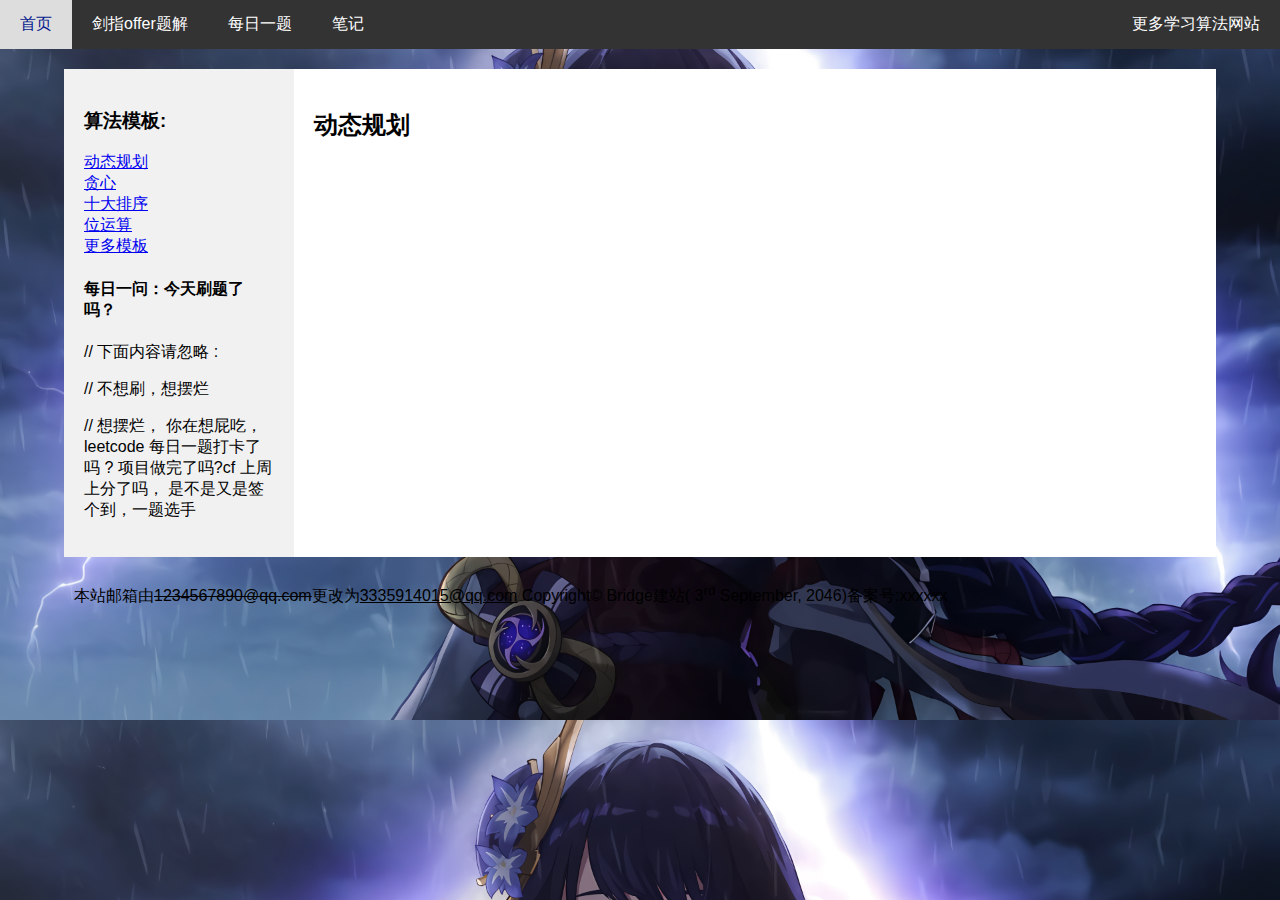
<file: htmlhw/index.html>
<!DOCTYPE html>
<html>

<head>
  <title>Alg</title>
  <meta charset="UTF-8">
  <meta name="viewport" content="width=device-width, initial-scale=1">
  <link href="./css/home.css" rel="stylesheet">
</head>

<body>

  <nav class="nav" style="text-align: center;">
      <a href="./index.html">首页</a>
      <a href="./html/Offer.html">剑指offer题解</a>
      <a href="./html/TopicView.html"> 每日一题</a>
      <a href="./html/TakingNotes.html">笔记</a>
     
      <a href="./html/MoreView.html" class="right">更多学习算法网站</a>
  </nav>

  <div class="row" style="margin-top: 20px;">
    <div class="side">
      <h3>算法模板:</h3>
      <a href="./index.html">动态规划</a><br>
      <a href="./html/Alghtml/HomeGreedView.html">贪心</a><br>
      <a href="#">十大排序</a><br>
      <a href="#">位运算</a><br>
      <a href="./html/al.html" target="_blank">更多模板</a><br>

      <h4>每日一问：今天刷题了吗？</h4>
      <p>// 下面内容请忽略 :</p>
      <p> // 不想刷，想摆烂 </p>
      <p> // 想摆烂， 你在想屁吃， leetcode 每日一题打卡了吗 ? 项目做完了吗?cf 上周上分了吗， 是不是又是签个到，一题选手 </p>
    </div>
    <div class="main">
      <h2>动态规划</h2>
    </div>

    <div class="footer">
      <p>本站邮箱由<del>1234567890@qq.com</del>更改为<u>3335914015@qq.com</u>
        Copyright&copy; Bridge建站( 3<sup>rd</sup> September, 2046)备案号:xxxxxx
      </p>
    </div>

</body>
<style>
  
</style>

</html>
</file>
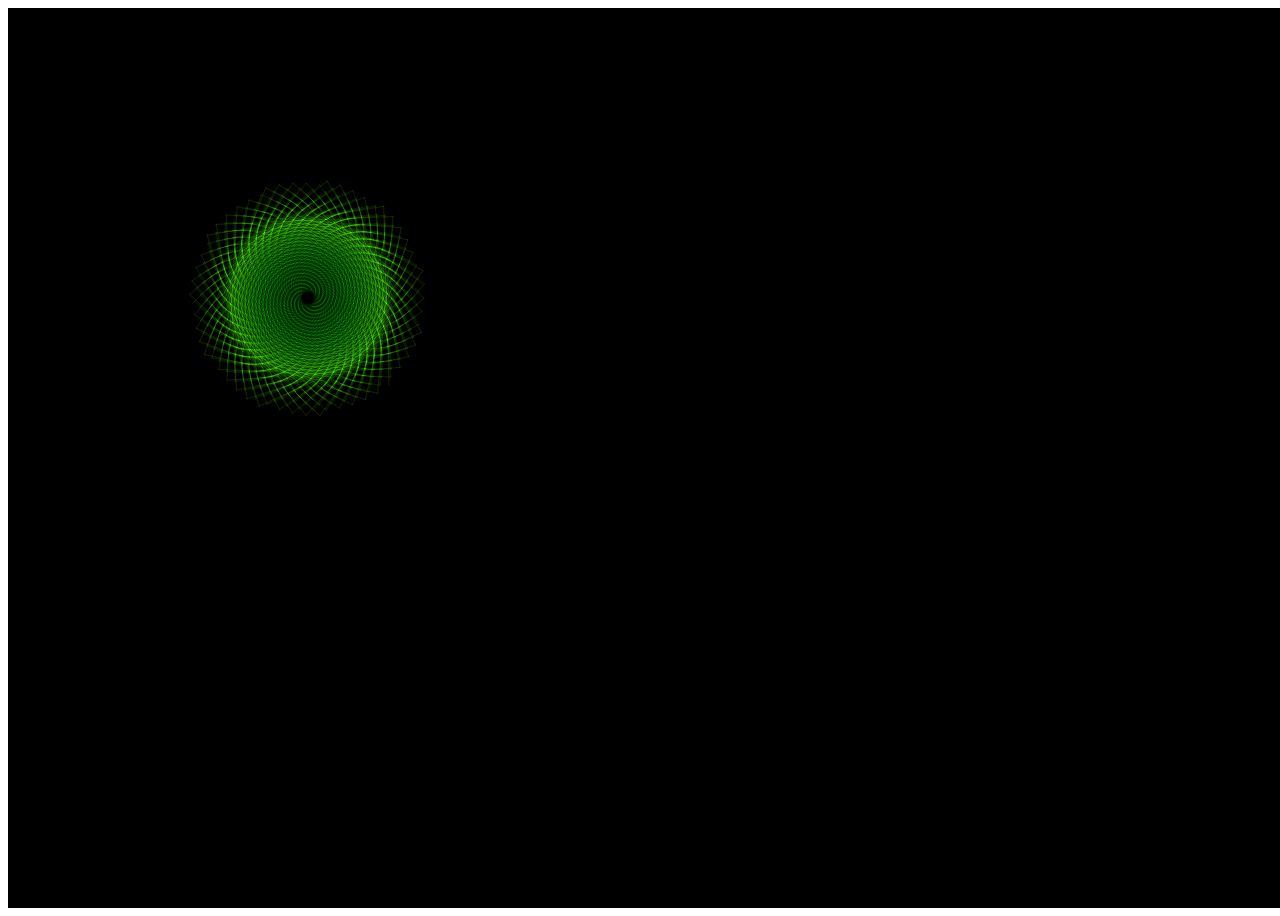
<file: 一般.html>
<!DOCTYPE html PUBLIC "-//W3C//DTD XHTML 1.0 Transitional//EN" "http://www.w3.org/TR/xhtml1/DTD/xhtml1-transitional.dtd"> 

<html xmlns="http://www.w3.org/1999/xhtml"> 

<head>

 <title>JS1k: Breathing Galaxies (1013 bytes)</title>

 <script type="text/javascript">

window.onload = function () {

	C = Math.cos; // cache Math objects

	S = Math.sin;

	U = 0;

	w = window;

	j = document;

	d = j.getElementById("c");

	c = d.getContext("2d");

	W = d.width = w.innerWidth;

	H = d.height = w.innerHeight;

	c.fillRect(0, 0, W, H); // resize <canvas> and draw black rect (default)

	c.globalCompositeOperation = "lighter"; // switch to additive color application

	c.lineWidth = 0.2;

	c.lineCap = "round";

	var bool = 0, 

		t = 0; // theta

	d.onmousemove = function (e) {

		if(window.T) {

			if(D==9) { D=Math.random()*15; f(1); }

			clearTimeout(T);

		}

		X = e.pageX; // grab mouse pixel coords

		Y = e.pageY;

		a=0; // previous coord.x

		b=0; // previous coord.y 

		A = X, // original coord.x

		B = Y; // original coord.y

		R=(e.pageX/W * 999>>0)/999;

		r=(e.pageY/H * 999>>0)/999;

		U=e.pageX/H * 360 >>0;

		D=9;

		g = 360 * Math.PI / 180;

		T = setInterval(f = function (e) { // start looping spectrum

			c.save();

			c.globalCompositeOperation = "source-over"; // switch to additive color application

			if(e!=1) {

				c.fillStyle = "rgba(0,0,0,0.02)";

				c.fillRect(0, 0, W, H); // resize <canvas> and draw black rect (default)

			}

			c.restore();

			i = 25; while(i --) {

				c.beginPath();

				if(D > 450 || bool) { // decrease diameter

					if(!bool) { // has hit maximum

						bool = 1;

					}

					if(D < 0.1) { // has hit minimum

						bool = 0;

					}

					t -= g; // decrease theta

					D -= 0.1; // decrease size

				}

				if(!bool) {

					t += g; // increase theta

					D += 0.1; // increase size

				}

				q = (R / r - 1) * t; // create hypotrochoid from current mouse position, and setup variables (see: http://en.wikipedia.org/wiki/Hypotrochoid)

				x = (R - r) * C(t) + D * C(q) + (A + (X - A) * (i / 25)) + (r - R); // center on xy coords

				y = (R - r) * S(t) - D * S(q) + (B + (Y - B) * (i / 25));

				if (a) { // draw once two points are set

					c.moveTo(a, b);

					c.lineTo(x, y)

				}

				c.strokeStyle = "hsla(" + (U % 360) + ",100%,50%,0.75)"; // draw rainbow hypotrochoid

				c.stroke();

				a = x; // set previous coord.x

				b = y; // set previous coord.y

			}

			U -= 0.5; // increment hue

			A = X; // set original coord.x

			B = Y; // set original coord.y

		}, 16);

	}

	j.onkeydown = function(e) { a=b=0; R += 0.05 }

	d.onmousemove({pageX:300, pageY:290})

}



</script>

</head>

<body>

<canvas id="c"></canvas>

</body>

</html>
</file>
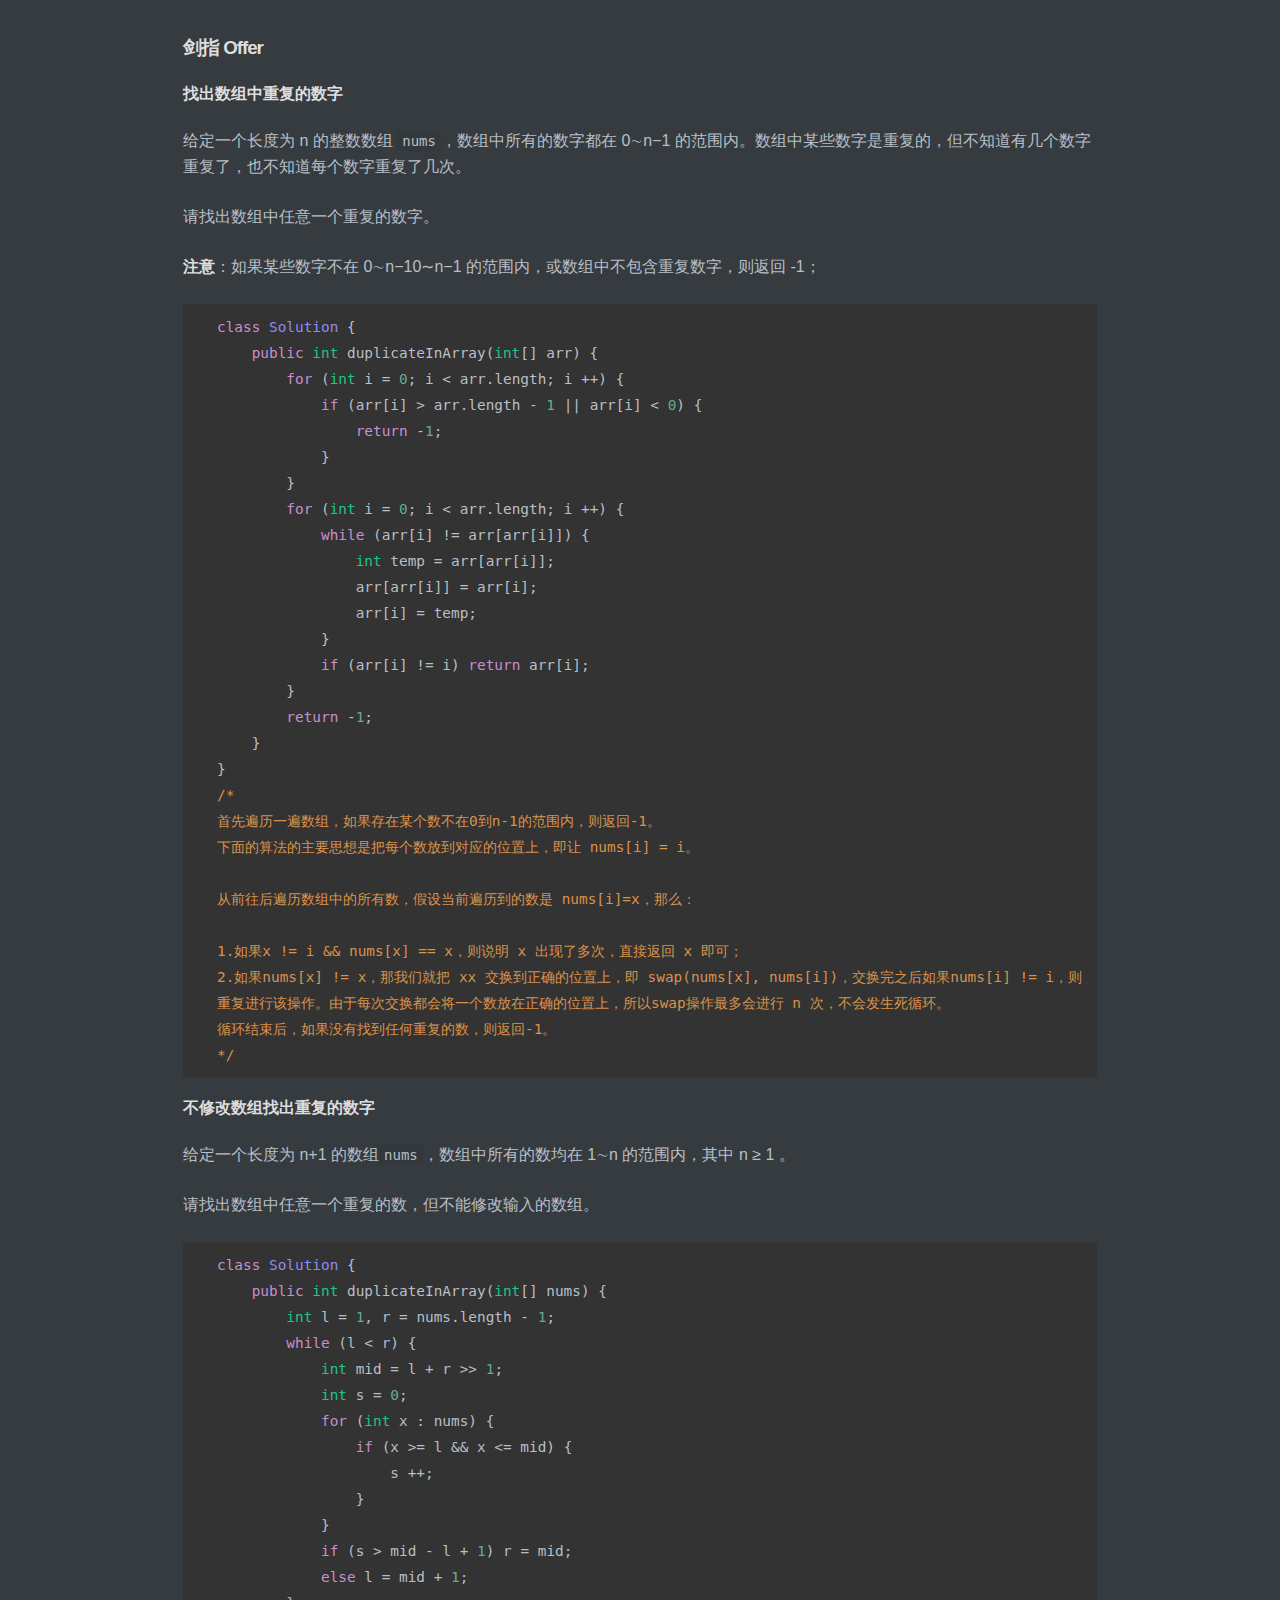
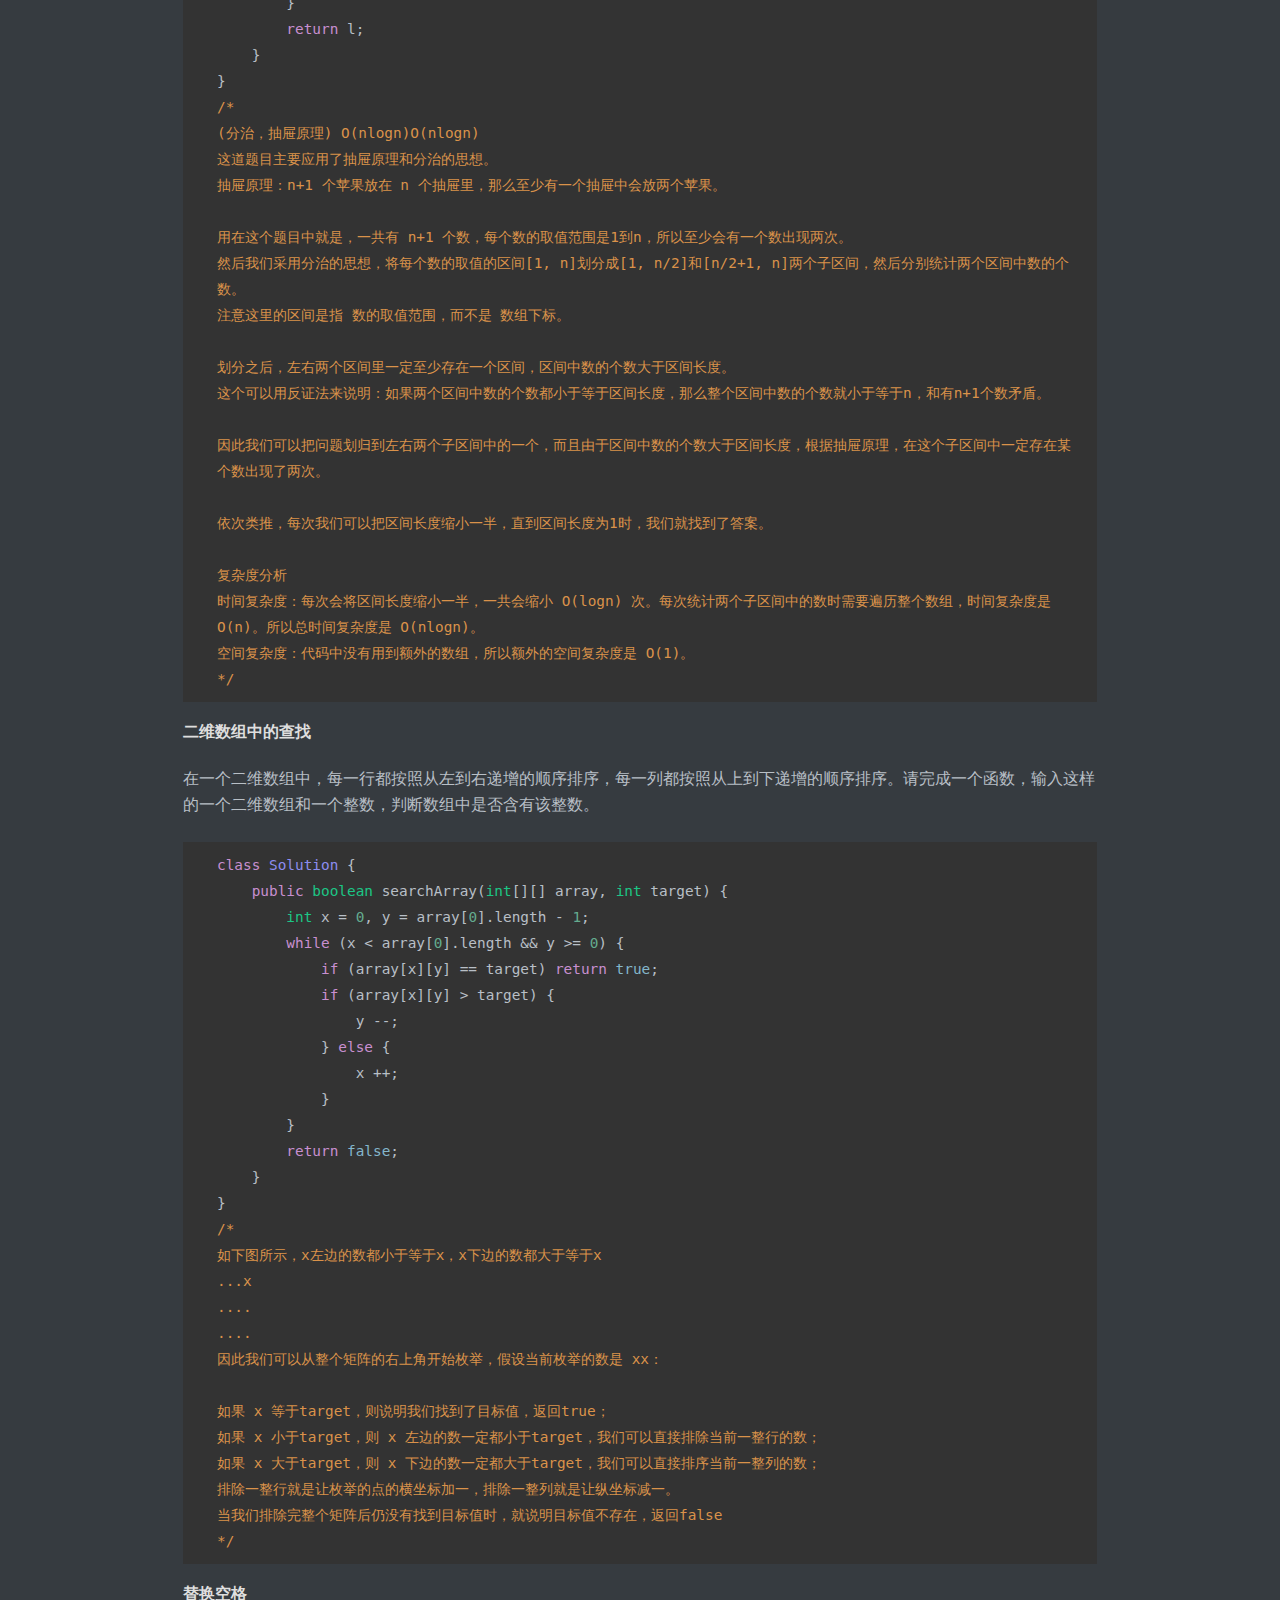
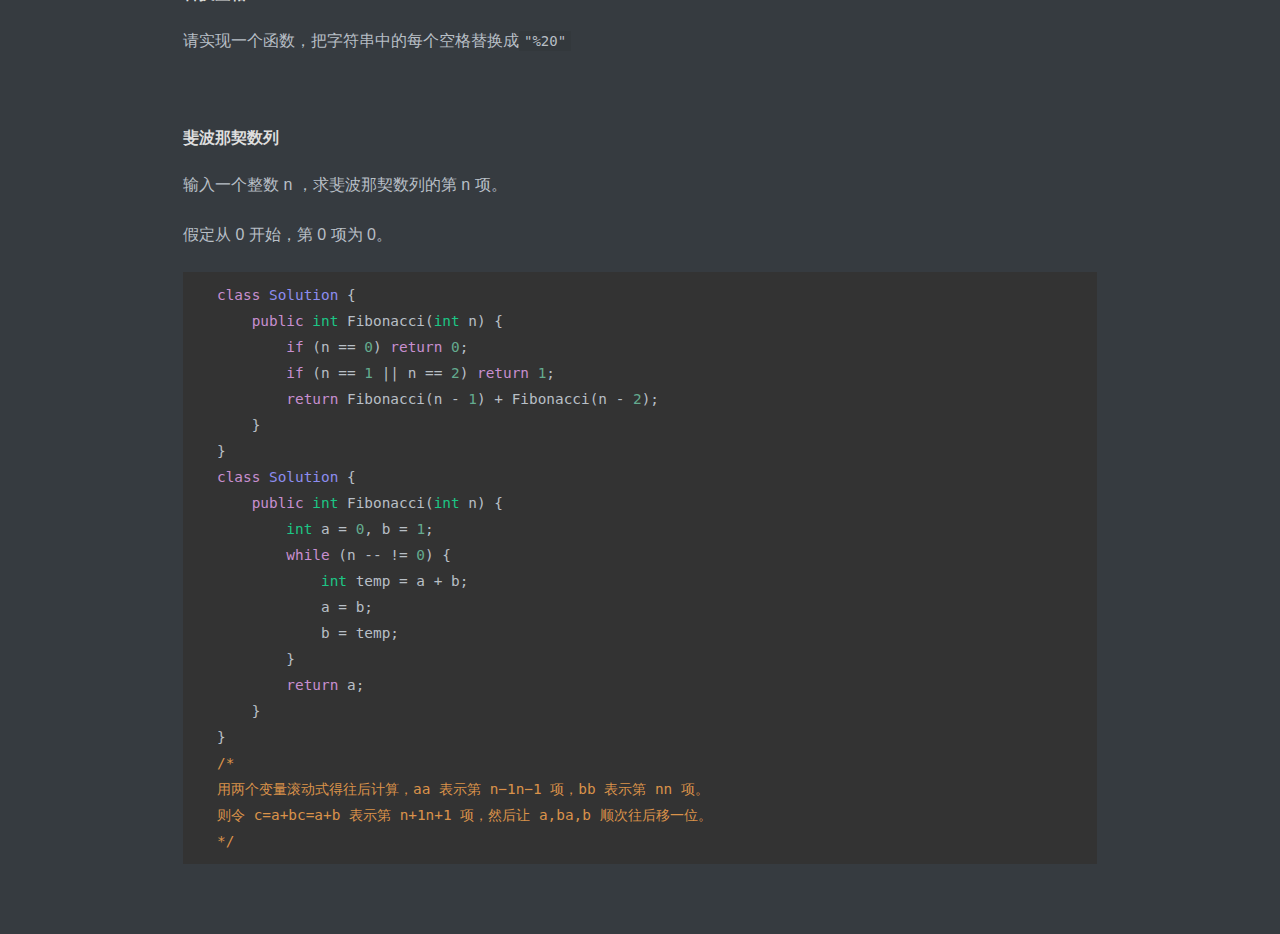
<file: htmlhw/html/hhOffer.html>
<!doctype html>
<html>
<head>
<meta charset='UTF-8'><meta name='viewport' content='width=device-width initial-scale=1'>

<style type='text/css'>html {overflow-x: initial !important;}:root { --bg-color:#ffffff; --text-color:#333333; --select-text-bg-color:#B5D6FC; --select-text-font-color:auto; --monospace:"Lucida Console",Consolas,"Courier",monospace; --title-bar-height:20px; }
.mac-os-11 { --title-bar-height:28px; }
html { font-size: 14px; background-color: var(--bg-color); color: var(--text-color); font-family: "Helvetica Neue", Helvetica, Arial, sans-serif; -webkit-font-smoothing: antialiased; }
body { margin: 0px; padding: 0px; height: auto; inset: 0px; font-size: 1rem; line-height: 1.42857; overflow-x: hidden; background: inherit; tab-size: 4; }
iframe { margin: auto; }
a.url { word-break: break-all; }
a:active, a:hover { outline: 0px; }
.in-text-selection, ::selection { text-shadow: none; background: var(--select-text-bg-color); color: var(--select-text-font-color); }
#write { margin: 0px auto; height: auto; width: inherit; word-break: normal; overflow-wrap: break-word; position: relative; white-space: normal; overflow-x: visible; padding-top: 36px; }
#write.first-line-indent p { text-indent: 2em; }
#write.first-line-indent li p, #write.first-line-indent p * { text-indent: 0px; }
#write.first-line-indent li { margin-left: 2em; }
.for-image #write { padding-left: 8px; padding-right: 8px; }
body.typora-export { padding-left: 30px; padding-right: 30px; }
.typora-export .footnote-line, .typora-export li, .typora-export p { white-space: pre-wrap; }
.typora-export .task-list-item input { pointer-events: none; }
@media screen and (max-width: 500px) {
  body.typora-export { padding-left: 0px; padding-right: 0px; }
  #write { padding-left: 20px; padding-right: 20px; }
  .CodeMirror-sizer { margin-left: 0px !important; }
  .CodeMirror-gutters { display: none !important; }
}
#write li > figure:last-child { margin-bottom: 0.5rem; }
#write ol, #write ul { position: relative; }
img { max-width: 100%; vertical-align: middle; image-orientation: from-image; }
button, input, select, textarea { color: inherit; font: inherit; }
input[type="checkbox"], input[type="radio"] { line-height: normal; padding: 0px; }
*, ::after, ::before { box-sizing: border-box; }
#write h1, #write h2, #write h3, #write h4, #write h5, #write h6, #write p, #write pre { width: inherit; }
#write h1, #write h2, #write h3, #write h4, #write h5, #write h6, #write p { position: relative; }
p { line-height: inherit; }
h1, h2, h3, h4, h5, h6 { break-after: avoid-page; break-inside: avoid; orphans: 4; }
p { orphans: 4; }
h1 { font-size: 2rem; }
h2 { font-size: 1.8rem; }
h3 { font-size: 1.6rem; }
h4 { font-size: 1.4rem; }
h5 { font-size: 1.2rem; }
h6 { font-size: 1rem; }
.md-math-block, .md-rawblock, h1, h2, h3, h4, h5, h6, p { margin-top: 1rem; margin-bottom: 1rem; }
.hidden { display: none; }
.md-blockmeta { color: rgb(204, 204, 204); font-weight: 700; font-style: italic; }
a { cursor: pointer; }
sup.md-footnote { padding: 2px 4px; background-color: rgba(238, 238, 238, 0.7); color: rgb(85, 85, 85); border-radius: 4px; cursor: pointer; }
sup.md-footnote a, sup.md-footnote a:hover { color: inherit; text-transform: inherit; text-decoration: inherit; }
#write input[type="checkbox"] { cursor: pointer; width: inherit; height: inherit; }
figure { overflow-x: auto; margin: 1.2em 0px; max-width: calc(100% + 16px); padding: 0px; }
figure > table { margin: 0px; }
tr { break-inside: avoid; break-after: auto; }
thead { display: table-header-group; }
table { border-collapse: collapse; border-spacing: 0px; width: 100%; overflow: auto; break-inside: auto; text-align: left; }
table.md-table td { min-width: 32px; }
.CodeMirror-gutters { border-right: 0px; background-color: inherit; }
.CodeMirror-linenumber { user-select: none; }
.CodeMirror { text-align: left; }
.CodeMirror-placeholder { opacity: 0.3; }
.CodeMirror pre { padding: 0px 4px; }
.CodeMirror-lines { padding: 0px; }
div.hr:focus { cursor: none; }
#write pre { white-space: pre-wrap; }
#write.fences-no-line-wrapping pre { white-space: pre; }
#write pre.ty-contain-cm { white-space: normal; }
.CodeMirror-gutters { margin-right: 4px; }
.md-fences { font-size: 0.9rem; display: block; break-inside: avoid; text-align: left; overflow: visible; white-space: pre; background: inherit; position: relative !important; }
.md-fences-adv-panel { width: 100%; margin-top: 10px; text-align: center; padding-top: 0px; padding-bottom: 8px; overflow-x: auto; }
#write .md-fences.mock-cm { white-space: pre-wrap; }
.md-fences.md-fences-with-lineno { padding-left: 0px; }
#write.fences-no-line-wrapping .md-fences.mock-cm { white-space: pre; overflow-x: auto; }
.md-fences.mock-cm.md-fences-with-lineno { padding-left: 8px; }
.CodeMirror-line, twitterwidget { break-inside: avoid; }
.footnotes { opacity: 0.8; font-size: 0.9rem; margin-top: 1em; margin-bottom: 1em; }
.footnotes + .footnotes { margin-top: 0px; }
.md-reset { margin: 0px; padding: 0px; border: 0px; outline: 0px; vertical-align: top; background: 0px 0px; text-decoration: none; text-shadow: none; float: none; position: static; width: auto; height: auto; white-space: nowrap; cursor: inherit; -webkit-tap-highlight-color: transparent; line-height: normal; font-weight: 400; text-align: left; box-sizing: content-box; direction: ltr; }
li div { padding-top: 0px; }
blockquote { margin: 1rem 0px; }
li .mathjax-block, li p { margin: 0.5rem 0px; }
li blockquote { margin: 1rem 0px; }
li { margin: 0px; position: relative; }
blockquote > :last-child { margin-bottom: 0px; }
blockquote > :first-child, li > :first-child { margin-top: 0px; }
.footnotes-area { color: rgb(136, 136, 136); margin-top: 0.714rem; padding-bottom: 0.143rem; white-space: normal; }
#write .footnote-line { white-space: pre-wrap; }
@media print {
  body, html { border: 1px solid transparent; height: 99%; break-after: avoid; break-before: avoid; font-variant-ligatures: no-common-ligatures; }
  #write { margin-top: 0px; padding-top: 0px; border-color: transparent !important; }
  .typora-export * { -webkit-print-color-adjust: exact; }
  .typora-export #write { break-after: avoid; }
  .typora-export #write::after { height: 0px; }
  .is-mac table { break-inside: avoid; }
  .typora-export-show-outline .typora-export-sidebar { display: none; }
}
.footnote-line { margin-top: 0.714em; font-size: 0.7em; }
a img, img a { cursor: pointer; }
pre.md-meta-block { font-size: 0.8rem; min-height: 0.8rem; white-space: pre-wrap; background: rgb(204, 204, 204); display: block; overflow-x: hidden; }
p > .md-image:only-child:not(.md-img-error) img, p > img:only-child { display: block; margin: auto; }
#write.first-line-indent p > .md-image:only-child:not(.md-img-error) img { left: -2em; position: relative; }
p > .md-image:only-child { display: inline-block; width: 100%; }
#write .MathJax_Display { margin: 0.8em 0px 0px; }
.md-math-block { width: 100%; }
.md-math-block:not(:empty)::after { display: none; }
.MathJax_ref { fill: currentcolor; }
[contenteditable="true"]:active, [contenteditable="true"]:focus, [contenteditable="false"]:active, [contenteditable="false"]:focus { outline: 0px; box-shadow: none; }
.md-task-list-item { position: relative; list-style-type: none; }
.task-list-item.md-task-list-item { padding-left: 0px; }
.md-task-list-item > input { position: absolute; top: 0px; left: 0px; margin-left: -1.2em; margin-top: calc(1em - 10px); border: none; }
.math { font-size: 1rem; }
.md-toc { min-height: 3.58rem; position: relative; font-size: 0.9rem; border-radius: 10px; }
.md-toc-content { position: relative; margin-left: 0px; }
.md-toc-content::after, .md-toc::after { display: none; }
.md-toc-item { display: block; color: rgb(65, 131, 196); }
.md-toc-item a { text-decoration: none; }
.md-toc-inner:hover { text-decoration: underline; }
.md-toc-inner { display: inline-block; cursor: pointer; }
.md-toc-h1 .md-toc-inner { margin-left: 0px; font-weight: 700; }
.md-toc-h2 .md-toc-inner { margin-left: 2em; }
.md-toc-h3 .md-toc-inner { margin-left: 4em; }
.md-toc-h4 .md-toc-inner { margin-left: 6em; }
.md-toc-h5 .md-toc-inner { margin-left: 8em; }
.md-toc-h6 .md-toc-inner { margin-left: 10em; }
@media screen and (max-width: 48em) {
  .md-toc-h3 .md-toc-inner { margin-left: 3.5em; }
  .md-toc-h4 .md-toc-inner { margin-left: 5em; }
  .md-toc-h5 .md-toc-inner { margin-left: 6.5em; }
  .md-toc-h6 .md-toc-inner { margin-left: 8em; }
}
a.md-toc-inner { font-size: inherit; font-style: inherit; font-weight: inherit; line-height: inherit; }
.footnote-line a:not(.reversefootnote) { color: inherit; }
.md-attr { display: none; }
.md-fn-count::after { content: "."; }
code, pre, samp, tt { font-family: var(--monospace); }
kbd { margin: 0px 0.1em; padding: 0.1em 0.6em; font-size: 0.8em; color: rgb(36, 39, 41); background: rgb(255, 255, 255); border: 1px solid rgb(173, 179, 185); border-radius: 3px; box-shadow: rgba(12, 13, 14, 0.2) 0px 1px 0px, rgb(255, 255, 255) 0px 0px 0px 2px inset; white-space: nowrap; vertical-align: middle; }
.md-comment { color: rgb(162, 127, 3); opacity: 0.6; font-family: var(--monospace); }
code { text-align: left; vertical-align: initial; }
a.md-print-anchor { white-space: pre !important; border-width: initial !important; border-style: none !important; border-color: initial !important; display: inline-block !important; position: absolute !important; width: 1px !important; right: 0px !important; outline: 0px !important; background: 0px 0px !important; text-decoration: initial !important; text-shadow: initial !important; }
.os-windows.monocolor-emoji .md-emoji { font-family: "Segoe UI Symbol", sans-serif; }
.md-diagram-panel > svg { max-width: 100%; }
[lang="flow"] svg, [lang="mermaid"] svg { max-width: 100%; height: auto; }
[lang="mermaid"] .node text { font-size: 1rem; }
table tr th { border-bottom: 0px; }
video { max-width: 100%; display: block; margin: 0px auto; }
iframe { max-width: 100%; width: 100%; border: none; }
.highlight td, .highlight tr { border: 0px; }
mark { background: rgb(255, 255, 0); color: rgb(0, 0, 0); }
.md-html-inline .md-plain, .md-html-inline strong, mark .md-inline-math, mark strong { color: inherit; }
.md-expand mark .md-meta { opacity: 0.3 !important; }
mark .md-meta { color: rgb(0, 0, 0); }
@media print {
  .typora-export h1, .typora-export h2, .typora-export h3, .typora-export h4, .typora-export h5, .typora-export h6 { break-inside: avoid; }
}
.md-diagram-panel .messageText { stroke: none !important; }
.md-diagram-panel .start-state { fill: var(--node-fill); }
.md-diagram-panel .edgeLabel rect { opacity: 1 !important; }
.md-fences.md-fences-math { font-size: 1em; }
.md-fences-advanced:not(.md-focus) { padding: 0px; white-space: nowrap; border: 0px; }
.md-fences-advanced:not(.md-focus) { background: inherit; }
.typora-export-show-outline .typora-export-content { max-width: 1440px; margin: auto; display: flex; flex-direction: row; }
.typora-export-sidebar { width: 300px; font-size: 0.8rem; margin-top: 80px; margin-right: 18px; }
.typora-export-show-outline #write { --webkit-flex:2; flex: 2 1 0%; }
.typora-export-sidebar .outline-content { position: fixed; top: 0px; max-height: 100%; overflow: hidden auto; padding-bottom: 30px; padding-top: 60px; width: 300px; }
@media screen and (max-width: 1024px) {
  .typora-export-sidebar, .typora-export-sidebar .outline-content { width: 240px; }
}
@media screen and (max-width: 800px) {
  .typora-export-sidebar { display: none; }
}
.outline-content li, .outline-content ul { margin-left: 0px; margin-right: 0px; padding-left: 0px; padding-right: 0px; list-style: none; }
.outline-content ul { margin-top: 0px; margin-bottom: 0px; }
.outline-content strong { font-weight: 400; }
.outline-expander { width: 1rem; height: 1.42857rem; position: relative; display: table-cell; vertical-align: middle; cursor: pointer; padding-left: 4px; }
.outline-expander::before { content: ""; position: relative; font-family: Ionicons; display: inline-block; font-size: 8px; vertical-align: middle; }
.outline-item { padding-top: 3px; padding-bottom: 3px; cursor: pointer; }
.outline-expander:hover::before { content: ""; }
.outline-h1 > .outline-item { padding-left: 0px; }
.outline-h2 > .outline-item { padding-left: 1em; }
.outline-h3 > .outline-item { padding-left: 2em; }
.outline-h4 > .outline-item { padding-left: 3em; }
.outline-h5 > .outline-item { padding-left: 4em; }
.outline-h6 > .outline-item { padding-left: 5em; }
.outline-label { cursor: pointer; display: table-cell; vertical-align: middle; text-decoration: none; color: inherit; }
.outline-label:hover { text-decoration: underline; }
.outline-item:hover { border-color: rgb(245, 245, 245); background-color: var(--item-hover-bg-color); }
.outline-item:hover { margin-left: -28px; margin-right: -28px; border-left: 28px solid transparent; border-right: 28px solid transparent; }
.outline-item-single .outline-expander::before, .outline-item-single .outline-expander:hover::before { display: none; }
.outline-item-open > .outline-item > .outline-expander::before { content: ""; }
.outline-children { display: none; }
.info-panel-tab-wrapper { display: none; }
.outline-item-open > .outline-children { display: block; }
.typora-export .outline-item { padding-top: 1px; padding-bottom: 1px; }
.typora-export .outline-item:hover { margin-right: -8px; border-right: 8px solid transparent; }
.typora-export .outline-expander::before { content: "+"; font-family: inherit; top: -1px; }
.typora-export .outline-expander:hover::before, .typora-export .outline-item-open > .outline-item > .outline-expander::before { content: "−"; }
.typora-export-collapse-outline .outline-children { display: none; }
.typora-export-collapse-outline .outline-item-open > .outline-children, .typora-export-no-collapse-outline .outline-children { display: block; }
.typora-export-no-collapse-outline .outline-expander::before { content: "" !important; }
.typora-export-show-outline .outline-item-active > .outline-item .outline-label { font-weight: 700; }
.md-inline-math-container mjx-container { zoom: 0.95; }


.CodeMirror { height: auto; }
.CodeMirror.cm-s-inner { background: inherit; }
.CodeMirror-scroll { overflow: auto hidden; z-index: 3; }
.CodeMirror-gutter-filler, .CodeMirror-scrollbar-filler { background-color: rgb(255, 255, 255); }
.CodeMirror-gutters { border-right: 1px solid rgb(221, 221, 221); background: inherit; white-space: nowrap; }
.CodeMirror-linenumber { padding: 0px 3px 0px 5px; text-align: right; color: rgb(153, 153, 153); }
.cm-s-inner .cm-keyword { color: rgb(119, 0, 136); }
.cm-s-inner .cm-atom, .cm-s-inner.cm-atom { color: rgb(34, 17, 153); }
.cm-s-inner .cm-number { color: rgb(17, 102, 68); }
.cm-s-inner .cm-def { color: rgb(0, 0, 255); }
.cm-s-inner .cm-variable { color: rgb(0, 0, 0); }
.cm-s-inner .cm-variable-2 { color: rgb(0, 85, 170); }
.cm-s-inner .cm-variable-3 { color: rgb(0, 136, 85); }
.cm-s-inner .cm-string { color: rgb(170, 17, 17); }
.cm-s-inner .cm-property { color: rgb(0, 0, 0); }
.cm-s-inner .cm-operator { color: rgb(152, 26, 26); }
.cm-s-inner .cm-comment, .cm-s-inner.cm-comment { color: rgb(170, 85, 0); }
.cm-s-inner .cm-string-2 { color: rgb(255, 85, 0); }
.cm-s-inner .cm-meta { color: rgb(85, 85, 85); }
.cm-s-inner .cm-qualifier { color: rgb(85, 85, 85); }
.cm-s-inner .cm-builtin { color: rgb(51, 0, 170); }
.cm-s-inner .cm-bracket { color: rgb(153, 153, 119); }
.cm-s-inner .cm-tag { color: rgb(17, 119, 0); }
.cm-s-inner .cm-attribute { color: rgb(0, 0, 204); }
.cm-s-inner .cm-header, .cm-s-inner.cm-header { color: rgb(0, 0, 255); }
.cm-s-inner .cm-quote, .cm-s-inner.cm-quote { color: rgb(0, 153, 0); }
.cm-s-inner .cm-hr, .cm-s-inner.cm-hr { color: rgb(153, 153, 153); }
.cm-s-inner .cm-link, .cm-s-inner.cm-link { color: rgb(0, 0, 204); }
.cm-negative { color: rgb(221, 68, 68); }
.cm-positive { color: rgb(34, 153, 34); }
.cm-header, .cm-strong { font-weight: 700; }
.cm-del { text-decoration: line-through; }
.cm-em { font-style: italic; }
.cm-link { text-decoration: underline; }
.cm-error { color: red; }
.cm-invalidchar { color: red; }
.cm-constant { color: rgb(38, 139, 210); }
.cm-defined { color: rgb(181, 137, 0); }
div.CodeMirror span.CodeMirror-matchingbracket { color: rgb(0, 255, 0); }
div.CodeMirror span.CodeMirror-nonmatchingbracket { color: rgb(255, 34, 34); }
.cm-s-inner .CodeMirror-activeline-background { background: inherit; }
.CodeMirror { position: relative; overflow: hidden; }
.CodeMirror-scroll { height: 100%; outline: 0px; position: relative; box-sizing: content-box; background: inherit; }
.CodeMirror-sizer { position: relative; }
.CodeMirror-gutter-filler, .CodeMirror-hscrollbar, .CodeMirror-scrollbar-filler, .CodeMirror-vscrollbar { position: absolute; z-index: 6; display: none; outline: 0px; }
.CodeMirror-vscrollbar { right: 0px; top: 0px; overflow: hidden; }
.CodeMirror-hscrollbar { bottom: 0px; left: 0px; overflow: auto hidden; }
.CodeMirror-scrollbar-filler { right: 0px; bottom: 0px; }
.CodeMirror-gutter-filler { left: 0px; bottom: 0px; }
.CodeMirror-gutters { position: absolute; left: 0px; top: 0px; padding-bottom: 10px; z-index: 3; overflow-y: hidden; }
.CodeMirror-gutter { white-space: normal; height: 100%; box-sizing: content-box; padding-bottom: 30px; margin-bottom: -32px; display: inline-block; }
.CodeMirror-gutter-wrapper { position: absolute; z-index: 4; background: 0px 0px !important; border: none !important; }
.CodeMirror-gutter-background { position: absolute; top: 0px; bottom: 0px; z-index: 4; }
.CodeMirror-gutter-elt { position: absolute; cursor: default; z-index: 4; }
.CodeMirror-lines { cursor: text; }
.CodeMirror pre { border-radius: 0px; border-width: 0px; background: 0px 0px; font-family: inherit; font-size: inherit; margin: 0px; white-space: pre; overflow-wrap: normal; color: inherit; z-index: 2; position: relative; overflow: visible; }
.CodeMirror-wrap pre { overflow-wrap: break-word; white-space: pre-wrap; word-break: normal; }
.CodeMirror-code pre { border-right: 30px solid transparent; width: fit-content; }
.CodeMirror-wrap .CodeMirror-code pre { border-right: none; width: auto; }
.CodeMirror-linebackground { position: absolute; inset: 0px; z-index: 0; }
.CodeMirror-linewidget { position: relative; z-index: 2; overflow: auto; }
.CodeMirror-wrap .CodeMirror-scroll { overflow-x: hidden; }
.CodeMirror-measure { position: absolute; width: 100%; height: 0px; overflow: hidden; visibility: hidden; }
.CodeMirror-measure pre { position: static; }
.CodeMirror div.CodeMirror-cursor { position: absolute; visibility: hidden; border-right: none; width: 0px; }
.CodeMirror div.CodeMirror-cursor { visibility: hidden; }
.CodeMirror-focused div.CodeMirror-cursor { visibility: inherit; }
.cm-searching { background: rgba(255, 255, 0, 0.4); }
span.cm-underlined { text-decoration: underline; }
span.cm-strikethrough { text-decoration: line-through; }
.cm-tw-syntaxerror { color: rgb(255, 255, 255); background-color: rgb(153, 0, 0); }
.cm-tw-deleted { text-decoration: line-through; }
.cm-tw-header5 { font-weight: 700; }
.cm-tw-listitem:first-child { padding-left: 10px; }
.cm-tw-box { border-style: solid; border-right-width: 1px; border-bottom-width: 1px; border-left-width: 1px; border-color: inherit; border-top-width: 0px !important; }
.cm-tw-underline { text-decoration: underline; }
@media print {
  .CodeMirror div.CodeMirror-cursor { visibility: hidden; }
}


:root {
  --mermaid-theme: night;
}

[lang='mermaid'] .label {
  color: #333;
}

/* CSS Document */

/** code highlight */

.cm-s-inner .cm-variable,
.cm-s-inner .cm-operator,
.cm-s-inner .cm-property {
    color: #b8bfc6;
}

.cm-s-inner .cm-keyword {
    color: #C88FD0;
}

.cm-s-inner .cm-tag {
    color: #7DF46A;
}

.cm-s-inner .cm-attribute {
    color: #7575E4;
}

.CodeMirror div.CodeMirror-cursor {
    border-left: 1px solid #b8bfc6;
    z-index: 3;
}

.cm-s-inner .cm-string {
    color: #D26B6B;
}

.cm-s-inner .cm-comment,
.cm-s-inner.cm-comment {
    color: #DA924A;
}

.cm-s-inner .cm-header,
.cm-s-inner .cm-def,
.cm-s-inner.cm-header,
.cm-s-inner.cm-def {
    color: #8d8df0;
}

.cm-s-inner .cm-quote,
.cm-s-inner.cm-quote {
    color: #57ac57;
}

.cm-s-inner .cm-hr {
    color: #d8d5d5;
}

.cm-s-inner .cm-link {
    color: #d3d3ef;
}

.cm-s-inner .cm-negative {
    color: #d95050;
}

.cm-s-inner .cm-positive {
    color: #50e650;
}

.cm-s-inner .cm-string-2 {
    color: #f50;
}

.cm-s-inner .cm-meta,
.cm-s-inner .cm-qualifier {
    color: #b7b3b3;
}

.cm-s-inner .cm-builtin {
    color: #f3b3f8;
}

.cm-s-inner .cm-bracket {
    color: #997;
}

.cm-s-inner .cm-atom,
.cm-s-inner.cm-atom {
    color: #84B6CB;
}

.cm-s-inner .cm-number {
    color: #64AB8F;
}

.cm-s-inner .cm-variable {
    color: #b8bfc6;
}

.cm-s-inner .cm-variable-2 {
    color: #9FBAD5;
}

.cm-s-inner .cm-variable-3 {
    color: #1cc685;
}

.CodeMirror-selectedtext,
.CodeMirror-selected {
    background: #4a89dc;
    color: #fff !important;
    text-shadow: none;
}

.CodeMirror-gutters {
    border-right: none;
}

/* CSS Document */

/** markdown source **/
.cm-s-typora-default .cm-header, 
.cm-s-typora-default .cm-property
{
    color: #cebcca;
}

.CodeMirror.cm-s-typora-default div.CodeMirror-cursor{
    border-left: 3px solid #b8bfc6;
}

.cm-s-typora-default .cm-comment {
    color: #9FB1FF;
}

.cm-s-typora-default .cm-string {
    color: #A7A7D9
}

.cm-s-typora-default .cm-atom, .cm-s-typora-default .cm-number {
    color: #848695;
    font-style: italic;
}

.cm-s-typora-default .cm-link {
    color: #95B94B;
}

.cm-s-typora-default .CodeMirror-activeline-background {
    background: rgba(51, 51, 51, 0.72);
}

.cm-s-typora-default .cm-comment, .cm-s-typora-default .cm-code {
	color: #8aa1e1;
}@import "";
@import "";
@import "";

:root {
    --bg-color:  #363B40;
    --side-bar-bg-color: #2E3033;
    --text-color: #b8bfc6;

    --select-text-bg-color:#4a89dc;

    --item-hover-bg-color: #0a0d16;
    --control-text-color: #b7b7b7;
    --control-text-hover-color: #eee;
    --window-border: 1px solid #555;

    --active-file-bg-color: rgb(34, 34, 34);
    --active-file-border-color: #8d8df0;

    --primary-color: #a3d5fe;

    --active-file-text-color: white;
    --item-hover-bg-color: #70717d;
    --item-hover-text-color: white;
    --primary-color: #6dc1e7;

    --rawblock-edit-panel-bd: #333;

    --search-select-bg-color: #428bca;
}

html {
    font-size: 16px;
    -webkit-font-smoothing: antialiased;
}

html,
body {
    -webkit-text-size-adjust: 100%;
    -ms-text-size-adjust: 100%;
    background: #363B40;
    background: var(--bg-color);
    fill: currentColor;
    line-height: 1.625rem;
}

#write {
    max-width: 914px;
}


@media only screen and (min-width: 1400px) {
	#write {
		max-width: 1024px;
	}
}

@media only screen and (min-width: 1800px) {
	#write {
		max-width: 1200px;
	}
}

html,
body,
button,
input,
select,
textarea,
div.code-tooltip-content {
    color: #b8bfc6;
    border-color: transparent;
}

div.code-tooltip,
.md-hover-tip .md-arrow:after {
    background: #333;
}

.native-window #md-notification {
    border: 1px solid #70717d;
}

.popover.bottom > .arrow:after {
    border-bottom-color: #333;
}

html,
body,
button,
input,
select,
textarea {
    font-family: "Helvetica Neue", Helvetica, Arial, 'Segoe UI Emoji', sans-serif;
}

hr {
    height: 2px;
    border: 0;
    margin: 24px 0 !important;
}

h1,
h2,
h3,
h4,
h5,
h6 {
    font-family: "Lucida Grande", "Corbel", sans-serif;
    font-weight: normal;
    clear: both;
    -ms-word-wrap: break-word;
    word-wrap: break-word;
    margin: 0;
    padding: 0;
    color: #DEDEDE
}

h1 {
    font-size: 2.5rem;
    /* 36px */
    line-height: 2.75rem;
    /* 40px */
    margin-bottom: 1.5rem;
    /* 24px */
    letter-spacing: -1.5px;
}

h2 {
    font-size: 1.63rem;
    /* 24px */
    line-height: 1.875rem;
    /* 30px */
    margin-bottom: 1.5rem;
    /* 24px */
    letter-spacing: -1px;
    font-weight: bold;
}

h3 {
    font-size: 1.17rem;
    /* 18px */
    line-height: 1.5rem;
    /* 24px */
    margin-bottom: 1.5rem;
    /* 24px */
    letter-spacing: -1px;
    font-weight: bold;
}

h4 {
    font-size: 1.12rem;
    /* 16px */
    line-height: 1.375rem;
    /* 22px */
    margin-bottom: 1.5rem;
    /* 24px */
    color: white;
}

h5 {
    font-size: 0.97rem;
    /* 16px */
    line-height: 1.25rem;
    /* 22px */
    margin-bottom: 1.5rem;
    /* 24px */
    font-weight: bold;
}

h6 {
    font-size: 0.93rem;
    /* 16px */
    line-height: 1rem;
    /* 16px */
    margin-bottom: 0.75rem;
    color: white;
}

@media (min-width: 980px) {
    h3.md-focus:before,
    h4.md-focus:before,
    h5.md-focus:before,
    h6.md-focus:before {
        color: #ddd;
        border: 1px solid #ddd;
        border-radius: 3px;
        position: absolute;
        left: -1.642857143rem;
        top: .357142857rem;
        float: left;
        font-size: 9px;
        padding-left: 2px;
        padding-right: 2px;
        vertical-align: bottom;
        font-weight: normal;
        line-height: normal;
    }

    h3.md-focus:before {
        content: 'h3';
    }

    h4.md-focus:before {
        content: 'h4';
    }

    h5.md-focus:before {
        content: 'h5';
        top: 0px;
    }

    h6.md-focus:before {
        content: 'h6';
        top: 0px;
    }
}

a {
    text-decoration: none;
    outline: 0;
}

a:hover {
    outline: 0;
}

a:focus {
    outline: thin dotted;
}

sup.md-footnote {
    background-color: #555;
    color: #ddd;
}

p {
    -ms-word-wrap: break-word;
    word-wrap: break-word;
}

p,
ul,
dd,
ol,
hr,
address,
pre,
table,
iframe,
.wp-caption,
.wp-audio-shortcode,
.wp-video-shortcode {
    margin-top: 0;
    margin-bottom: 1.5rem;
    /* 24px */
}

audio:not([controls]) {
    display: none;
}

[hidden] {
    display: none;
}

::-moz-selection {
    background: #4a89dc;
    color: #fff;
    text-shadow: none;
}

*.in-text-selection,
::selection {
    background: #4a89dc;
    color: #fff;
    text-shadow: none;
}

ul,
ol {
    padding: 0 0 0 1.875rem;
    /* 30px */
}

ul {
    list-style: square;
}

ol {
    list-style: decimal;
}

ul ul,
ol ol,
ul ol,
ol ul {
    margin: 0;
}

b,
th,
dt,
strong {
    font-weight: bold;
}

i,
em,
dfn,
cite {
    font-style: italic;
}

blockquote {
    padding-left: 1.875rem;
    margin: 0 0 1.875rem 1.875rem;
    border-left: solid 2px #474d54;
    padding-left: 30px;
    margin-top: 35px;
}

pre,
code,
kbd,
tt,
var {
    font-size: 0.875em;
    font-family: Monaco, Consolas, "Andale Mono", "DejaVu Sans Mono", monospace;
}

code,
tt,
var {
    background: rgba(0, 0, 0, 0.05);
}

kbd {
    padding: 2px 4px;
    font-size: 90%;
    color: #fff;
    background-color: #333;
    border-radius: 3px;
    box-shadow: inset 0 -1px 0 rgba(0,0,0,.25);
}

pre.md-fences {
    padding: 10px 10px 10px 30px;
    margin-bottom: 20px;
    background: #333;
}

.CodeMirror-gutters {
    background: #333;
    border-right: 1px solid transparent;
}

.enable-diagrams pre.md-fences[lang="sequence"] .code-tooltip,
.enable-diagrams pre.md-fences[lang="flow"] .code-tooltip,
.enable-diagrams pre.md-fences[lang="mermaid"] .code-tooltip {
    bottom: -2.2em;
    right: 4px;
}

code,
kbd,
tt,
var {
    padding: 2px 5px;
}

table {
    max-width: 100%;
    width: 100%;
    border-collapse: collapse;
    border-spacing: 0;
}

th,
td {
    padding: 5px 10px;
    vertical-align: top;
}

a {
    -webkit-transition: all .2s ease-in-out;
    transition: all .2s ease-in-out;
}

hr {
    background: #474d54;
    /* variable */
}

h1 {
    margin-top: 2em;
}

a {
    color: #e0e0e0;
    text-decoration: underline;
}

a:hover {
    color: #fff;
}

.md-inline-math script {
    color: #81b1db;
}

b,
th,
dt,
strong {
    color: #DEDEDE;
    /* variable */
}

mark {
    background: #D3D40E;
}

blockquote {
    color: #9DA2A6;
}

table a {
    color: #DEDEDE;
    /* variable */
}

th,
td {
    border: solid 1px #474d54;
    /* variable */
}

.task-list {
    padding-left: 0;
}

.md-task-list-item {
    padding-left: 1.25rem;
}

.md-task-list-item > input {
    top: auto;
}

.md-task-list-item > input:before {
    content: "";
    display: inline-block;
    width: 0.875rem;
    height: 0.875rem;
    vertical-align: middle;
    text-align: center;
    border: 1px solid #b8bfc6;
    background-color: #363B40;
    margin-top: -0.4rem;
}

.md-task-list-item > input:checked:before,
.md-task-list-item > input[checked]:before {
    content: '\221A';
    /*◘*/
    font-size: 0.625rem;
    line-height: 0.625rem;
    color: #DEDEDE;
}

/** quick open **/
.auto-suggest-container {
    border: 0px;
    background-color: #525C65;
}

#typora-quick-open {
    background-color: #525C65;
}

#typora-quick-open input{
    background-color: #525C65;
    border: 0;
    border-bottom: 1px solid grey;
}

.typora-quick-open-item {
    background-color: inherit;
    color: inherit;
}

.typora-quick-open-item.active,
.typora-quick-open-item:hover {
    background-color: #4D8BDB;
    color: white;
}

.typora-quick-open-item:hover {
    background-color: rgba(77, 139, 219, 0.8);
}

.typora-search-spinner > div {
  background-color: #fff;
}

#write pre.md-meta-block {
    border-bottom: 1px dashed #ccc;
    background: transparent;
    padding-bottom: 0.6em;
    line-height: 1.6em;
}

.btn,
.btn .btn-default {
    background: transparent;
    color: #b8bfc6;
}

.ty-table-edit {
    border-top: 1px solid gray;
    background-color: #363B40;
}

.popover-title {
    background: transparent;
}

.md-image>.md-meta {
    color: #BBBBBB;
    background: transparent;
}

.md-expand.md-image>.md-meta {
    color: #DDD;
}

#write>h3:before,
#write>h4:before,
#write>h5:before,
#write>h6:before {
    border: none;
    border-radius: 0px;
    color: #888;
    text-decoration: underline;
    left: -1.4rem;
    top: 0.2rem;
}

#write>h3.md-focus:before {
    top: 2px;
}

#write>h4.md-focus:before {
    top: 2px;
}

.md-toc-item {
    color: #A8C2DC;
}

#write div.md-toc-tooltip {
    background-color: #363B40;
}

.dropdown-menu .btn:hover,
.dropdown-menu .btn:focus,
.md-toc .btn:hover,
.md-toc .btn:focus {
    color: white;
    background: black;
}

#toc-dropmenu {
    background: rgba(50, 54, 59, 0.93);
    border: 1px solid rgba(253, 253, 253, 0.15);
}

#toc-dropmenu .divider {
    background-color: #9b9b9b;
}

.outline-expander:before {
    top: 2px;
}

#typora-sidebar {
    box-shadow: none;
    border-right: 1px dashed;
    border-right: none;
}

.sidebar-tabs {
    border-bottom:0;
}

#typora-sidebar:hover .outline-title-wrapper {
    border-left: 1px dashed;
}

.outline-title-wrapper .btn {
    color: inherit;
}

.outline-item:hover {
    border-color: #363B40;
    background-color: #363B40;
    color: white;
}

h1.md-focus .md-attr,
h2.md-focus .md-attr,
h3.md-focus .md-attr,
h4.md-focus .md-attr,
h5.md-focus .md-attr,
h6.md-focus .md-attr,
.md-header-span .md-attr {
    color: #8C8E92;
    display: inline;
}

.md-comment {
    color: #5a95e3;
    opacity: 0.8;
}

.md-inline-math svg {
    color: #b8bfc6;
}

#math-inline-preview .md-arrow:after {
    background: black;
}

.modal-content {
    background: var(--bg-color);
    border: 0;
}

.modal-title {
    font-size: 1.5em;
}

.modal-content input {
    background-color: rgba(26, 21, 21, 0.51);
    color: white;
}

.modal-content .input-group-addon {
    color: white;
}

.modal-backdrop {
    background-color: rgba(174, 174, 174, 0.7);
}

.modal-content .btn-primary {
    border-color: var(--primary-color);
}

.md-table-resize-popover {
    background-color: #333;
}

.form-inline .input-group .input-group-addon {
    color: white;
}

#md-searchpanel {
    border-bottom: 1px dashed grey;
}

/** UI for electron */

.context-menu,
#spell-check-panel,
#footer-word-count-info {
    background-color: #42464A;
}

.context-menu.dropdown-menu .divider,
.dropdown-menu .divider {
    background-color: #777777;
    opacity: 1;
}

footer {
    color: inherit;
}

@media (max-width: 1000px) {
    footer {
        border-top: none;
    }
    footer:hover {
        color: inherit;
    }
}

#file-info-file-path .file-info-field-value:hover {
    background-color: #555;
    color: #dedede;
}

.megamenu-content,
.megamenu-opened header {
    background: var(--bg-color);
}

.megamenu-menu-panel h2,
.megamenu-menu-panel h1,
.long-btn {
    color: inherit;
}

.megamenu-menu-panel input[type='text'] {
    background: inherit;
    border: 0;
    border-bottom: 1px solid;
}

#recent-file-panel-action-btn {
    background: inherit;
    border: 1px grey solid;
}

.megamenu-menu-panel .dropdown-menu > li > a {
    color: inherit;
    background-color: #2F353A;
    text-decoration: none;
}

.megamenu-menu-panel table td:nth-child(1) {
    color: inherit;
    font-weight: bold;
}

.megamenu-menu-panel tbody tr:hover td:nth-child(1) {
    color: white;
}

.modal-footer .btn-default, 
.modal-footer .btn-primary,
.modal-footer .btn-default:not(:hover) {
    border: 1px solid;
    border-color: transparent;
}

.btn-primary {
    color: white;
}

.btn-default:hover, .btn-default:focus, .btn-default.focus, .btn-default:active, .btn-default.active, .open > .dropdown-toggle.btn-default {
    color: white;
    border: 1px solid #ddd;
    background-color: inherit;
}

.modal-header {
    border-bottom: 0;
}

.modal-footer {
    border-top: 0;
}

#recent-file-panel tbody tr:nth-child(2n-1) {
    background-color: transparent !important;
}

.megamenu-menu-panel tbody tr:hover td:nth-child(2) {
    color: inherit;
}

.megamenu-menu-panel .btn {
    border: 1px solid #eee;
    background: transparent;
}

.mouse-hover .toolbar-icon.btn:hover,
#w-full.mouse-hover,
#w-pin.mouse-hover {
    background-color: inherit;
}

.typora-node::-webkit-scrollbar {
    width: 5px;
}

.typora-node::-webkit-scrollbar-thumb:vertical {
    background: rgba(250, 250, 250, 0.3);
}

.typora-node::-webkit-scrollbar-thumb:vertical:active {
    background: rgba(250, 250, 250, 0.5);
}

#w-unpin {
    background-color: #4182c4;
}

#top-titlebar, #top-titlebar * {
    color: var(--item-hover-text-color);
}

.typora-sourceview-on #toggle-sourceview-btn,
#footer-word-count:hover,
.ty-show-word-count #footer-word-count {
    background: #333333;
}

#toggle-sourceview-btn:hover {
    color: #eee;
    background: #333333;
}

/** focus mode */
.on-focus-mode .md-end-block:not(.md-focus):not(.md-focus-container) * {
    color: #686868 !important;
}

.on-focus-mode .md-end-block:not(.md-focus) img,
.on-focus-mode .md-task-list-item:not(.md-focus-container)>input {
    opacity: #686868 !important;
}

.on-focus-mode li[cid]:not(.md-focus-container){
    color: #686868;
}

.on-focus-mode .md-fences.md-focus .CodeMirror-code>*:not(.CodeMirror-activeline) *,
.on-focus-mode .CodeMirror.cm-s-inner:not(.CodeMirror-focused) * {
    color: #686868 !important;
}

.on-focus-mode .md-focus,
.on-focus-mode .md-focus-container {
    color: #fff;
}

.on-focus-mode #typora-source .CodeMirror-code>*:not(.CodeMirror-activeline) * {
    color: #686868 !important;
}


/*diagrams*/
#write .md-focus .md-diagram-panel {
    border: 1px solid #ddd;
    margin-left: -1px;
    width: calc(100% + 2px);
}

/*diagrams*/
#write .md-focus.md-fences-with-lineno .md-diagram-panel {
    margin-left: auto;
}

.md-diagram-panel-error {
    color: #f1908e;
}

.active-tab-files #info-panel-tab-file,
.active-tab-files #info-panel-tab-file:hover,
.active-tab-outline #info-panel-tab-outline,
.active-tab-outline #info-panel-tab-outline:hover {
    color: #eee;
}

.sidebar-footer-item:hover,
.footer-item:hover {
    background: inherit;
    color: white;
}

.ty-side-sort-btn.active,
.ty-side-sort-btn:hover,
.selected-folder-menu-item a:after {
    color: white;
}

#sidebar-files-menu {
    border:solid 1px;
    box-shadow: 4px 4px 20px rgba(0, 0, 0, 0.79);
    background-color: var(--bg-color);
}

.file-list-item {
    border-bottom:none;
}

.file-list-item-summary {
    opacity: 1;
}

.file-list-item.active:first-child {
    border-top: none;
}

.file-node-background {
    height: 32px;
}

.file-library-node.active>.file-node-content,
.file-list-item.active {
    color: white;
    color: var(--active-file-text-color);
}

.file-library-node.active>.file-node-background{
    background-color: rgb(34, 34, 34);
    background-color: var(--active-file-bg-color);
}
.file-list-item.active {
    background-color: rgb(34, 34, 34);
    background-color: var(--active-file-bg-color);
}

#ty-tooltip {
    background-color: black;
    color: #eee;
}

.md-task-list-item>input {
    margin-left: -1.3em;
    margin-top: 0.3rem;
    -webkit-appearance: none;
}

.md-mathjax-midline {
    background-color: #57616b;
    border-bottom: none;
}

footer.ty-footer {
    border-color: #656565;
}

.ty-preferences .btn-default {
    background: transparent;
}
.ty-preferences .btn-default:hover {
    background: #57616b;
}

.ty-preferences select {
    border: 1px solid #989698;
    height: 21px;
}

.ty-preferences .nav-group-item.active,
.export-item.active,
.export-items-list-control,
.export-detail {
    background: var(--item-hover-bg-color);
}

.ty-preferences input[type="search"] {
    border-color: #333;
    background: #333;
    line-height: 22px;
    border-radius: 6px;
    color: white;
}

.ty-preferences input[type="search"]:focus {
    box-shadow: none;
}

[data-is-directory="true"] .file-node-content {
    margin-bottom: 0;
}

.file-node-title {
    line-height: 22px;
}

.html-for-mac .file-node-open-state, .html-for-mac .file-node-icon {
    line-height: 26px;
}

::-webkit-scrollbar-thumb {
    background: rgba(230, 230, 230, 0.30);
}

::-webkit-scrollbar-thumb:active {
    background: rgba(230, 230, 230, 0.50);
}

#typora-sidebar:hover div.sidebar-content-content::-webkit-scrollbar-thumb:horizontal {
    background: rgba(230, 230, 230, 0.30);
}

.nav-group-item:active {
    background-color: #474d54 !important;
}

.md-search-hit {
    background: rgba(199, 140, 60, 0.81);
    color: #eee;
}

.md-search-hit * {
    color: #eee;
}

#md-searchpanel input {
    color: white;
}

.modal-backdrop.in {
    opacity: 1;
    backdrop-filter: blur(1px);
}

.clear-btn-icon {
    top: 8px;
}


</style><title>剑指 Offer</title>
</head>
<body class='typora-export os-windows'><div class='typora-export-content'>
<div id='write'  class=''><h3 id='剑指-offer'><span>剑指 Offer</span></h3><h5 id='找出数组中重复的数字'><span>找出数组中重复的数字</span></h5><p><span>给定一个长度为 n 的整数数组 </span><code>nums</code><span>，数组中所有的数字都在 0∼n−1 的范围内。数组中某些数字是重复的，但不知道有几个数字重复了，也不知道每个数字重复了几次。</span></p><p><span>请找出数组中任意一个重复的数字。</span></p><p><strong><span>注意</span></strong><span>：如果某些数字不在 0∼n−10∼n−1 的范围内，或数组中不包含重复数字，则返回 -1；</span></p><pre class="md-fences md-end-block ty-contain-cm modeLoaded" spellcheck="false" lang="java" style="break-inside: unset;"><div class="CodeMirror cm-s-inner cm-s-null-scroll CodeMirror-wrap" lang="java"><div style="overflow: hidden; position: relative; width: 3px; height: 0px; top: 11px; left: 4px;"><textarea autocorrect="off" autocapitalize="off" spellcheck="false" tabindex="0" style="position: absolute; bottom: -1em; padding: 0px; width: 1000px; height: 1em; outline: none;"></textarea></div><div class="CodeMirror-scrollbar-filler" cm-not-content="true"></div><div class="CodeMirror-gutter-filler" cm-not-content="true"></div><div class="CodeMirror-scroll" tabindex="-1"><div class="CodeMirror-sizer" style="margin-left: 0px; margin-bottom: 0px; border-right-width: 0px; padding-right: 0px; padding-bottom: 0px;"><div style="position: relative; top: 0px;"><div class="CodeMirror-lines" role="presentation"><div role="presentation" style="position: relative; outline: none;"><div class="CodeMirror-measure"><pre><span>xxxxxxxxxx</span></pre></div><div class="CodeMirror-measure"></div><div style="position: relative; z-index: 1;"></div><div class="CodeMirror-code" role="presentation" style=""><div class="CodeMirror-activeline" style="position: relative;"><div class="CodeMirror-activeline-background CodeMirror-linebackground"></div><div class="CodeMirror-gutter-background CodeMirror-activeline-gutter" style="left: 0px; width: 0px;"></div><pre class=" CodeMirror-line " role="presentation"><span role="presentation" style="padding-right: 0.1px;"><span class="cm-keyword">class</span> <span class="cm-def">Solution</span> {</span></pre></div><pre class=" CodeMirror-line " role="presentation"><span role="presentation" style="padding-right: 0.1px;"> &nbsp; &nbsp;<span class="cm-keyword">public</span> <span class="cm-variable-3">int</span> <span class="cm-variable">duplicateInArray</span>(<span class="cm-variable-3">int</span>[] <span class="cm-variable">arr</span>) {</span></pre><pre class=" CodeMirror-line " role="presentation"><span role="presentation" style="padding-right: 0.1px;"> &nbsp; &nbsp; &nbsp; &nbsp;<span class="cm-keyword">for</span> (<span class="cm-variable-3">int</span> <span class="cm-variable">i</span> <span class="cm-operator">=</span> <span class="cm-number">0</span>; <span class="cm-variable">i</span> <span class="cm-operator">&lt;</span> <span class="cm-variable">arr</span>.<span class="cm-variable">length</span>; <span class="cm-variable">i</span> <span class="cm-operator">++</span>) {</span></pre><pre class=" CodeMirror-line " role="presentation"><span role="presentation" style="padding-right: 0.1px;"> &nbsp; &nbsp; &nbsp; &nbsp; &nbsp; &nbsp;<span class="cm-keyword">if</span> (<span class="cm-variable">arr</span>[<span class="cm-variable">i</span>] <span class="cm-operator">&gt;</span> <span class="cm-variable">arr</span>.<span class="cm-variable">length</span> <span class="cm-operator">-</span> <span class="cm-number">1</span> <span class="cm-operator">||</span> <span class="cm-variable">arr</span>[<span class="cm-variable">i</span>] <span class="cm-operator">&lt;</span> <span class="cm-number">0</span>) {</span></pre><pre class=" CodeMirror-line " role="presentation"><span role="presentation" style="padding-right: 0.1px;"> &nbsp; &nbsp; &nbsp; &nbsp; &nbsp; &nbsp; &nbsp; &nbsp;<span class="cm-keyword">return</span> <span class="cm-operator">-</span><span class="cm-number">1</span>;</span></pre><pre class=" CodeMirror-line " role="presentation"><span role="presentation" style="padding-right: 0.1px;"> &nbsp; &nbsp; &nbsp; &nbsp; &nbsp;  }</span></pre><pre class=" CodeMirror-line " role="presentation"><span role="presentation" style="padding-right: 0.1px;"> &nbsp; &nbsp; &nbsp;  }</span></pre><pre class=" CodeMirror-line " role="presentation"><span role="presentation" style="padding-right: 0.1px;"> &nbsp; &nbsp; &nbsp; &nbsp;<span class="cm-keyword">for</span> (<span class="cm-variable-3">int</span> <span class="cm-variable">i</span> <span class="cm-operator">=</span> <span class="cm-number">0</span>; <span class="cm-variable">i</span> <span class="cm-operator">&lt;</span> <span class="cm-variable">arr</span>.<span class="cm-variable">length</span>; <span class="cm-variable">i</span> <span class="cm-operator">++</span>) {</span></pre><pre class=" CodeMirror-line " role="presentation"><span role="presentation" style="padding-right: 0.1px;"> &nbsp; &nbsp; &nbsp; &nbsp; &nbsp; &nbsp;<span class="cm-keyword">while</span> (<span class="cm-variable">arr</span>[<span class="cm-variable">i</span>] <span class="cm-operator">!=</span> <span class="cm-variable">arr</span>[<span class="cm-variable">arr</span>[<span class="cm-variable">i</span>]]) {</span></pre><pre class=" CodeMirror-line " role="presentation"><span role="presentation" style="padding-right: 0.1px;"> &nbsp; &nbsp; &nbsp; &nbsp; &nbsp; &nbsp; &nbsp; &nbsp;<span class="cm-variable-3">int</span> <span class="cm-variable">temp</span> <span class="cm-operator">=</span> <span class="cm-variable">arr</span>[<span class="cm-variable">arr</span>[<span class="cm-variable">i</span>]];</span></pre><pre class=" CodeMirror-line " role="presentation"><span role="presentation" style="padding-right: 0.1px;"> &nbsp; &nbsp; &nbsp; &nbsp; &nbsp; &nbsp; &nbsp; &nbsp;<span class="cm-variable">arr</span>[<span class="cm-variable">arr</span>[<span class="cm-variable">i</span>]] <span class="cm-operator">=</span> <span class="cm-variable">arr</span>[<span class="cm-variable">i</span>];</span></pre><pre class=" CodeMirror-line " role="presentation"><span role="presentation" style="padding-right: 0.1px;"> &nbsp; &nbsp; &nbsp; &nbsp; &nbsp; &nbsp; &nbsp; &nbsp;<span class="cm-variable">arr</span>[<span class="cm-variable">i</span>] <span class="cm-operator">=</span> <span class="cm-variable">temp</span>;</span></pre><pre class=" CodeMirror-line " role="presentation"><span role="presentation" style="padding-right: 0.1px;"> &nbsp; &nbsp; &nbsp; &nbsp; &nbsp;  }</span></pre><pre class=" CodeMirror-line " role="presentation"><span role="presentation" style="padding-right: 0.1px;"> &nbsp; &nbsp; &nbsp; &nbsp; &nbsp; &nbsp;<span class="cm-keyword">if</span> (<span class="cm-variable">arr</span>[<span class="cm-variable">i</span>] <span class="cm-operator">!=</span> <span class="cm-variable">i</span>) <span class="cm-keyword">return</span> <span class="cm-variable">arr</span>[<span class="cm-variable">i</span>];</span></pre><pre class=" CodeMirror-line " role="presentation"><span role="presentation" style="padding-right: 0.1px;"> &nbsp; &nbsp; &nbsp;  }</span></pre><pre class=" CodeMirror-line " role="presentation"><span role="presentation" style="padding-right: 0.1px;"> &nbsp; &nbsp; &nbsp; &nbsp;<span class="cm-keyword">return</span> <span class="cm-operator">-</span><span class="cm-number">1</span>;</span></pre><pre class=" CodeMirror-line " role="presentation"><span role="presentation" style="padding-right: 0.1px;"> &nbsp;  }</span></pre><pre class=" CodeMirror-line " role="presentation"><span role="presentation" style="padding-right: 0.1px;">}</span></pre><pre class=" CodeMirror-line " role="presentation"><span role="presentation" style="padding-right: 0.1px;"><span class="cm-comment">/*</span></span></pre><pre class=" CodeMirror-line " role="presentation"><span role="presentation" style="padding-right: 0.1px;"><span class="cm-comment">首先遍历一遍数组，如果存在某个数不在0到n-1的范围内，则返回-1。</span></span></pre><pre class=" CodeMirror-line " role="presentation"><span role="presentation" style="padding-right: 0.1px;"><span class="cm-comment">下面的算法的主要思想是把每个数放到对应的位置上，即让 nums[i] = i。</span></span></pre><pre class=" CodeMirror-line " role="presentation"><span role="presentation" style="padding-right: 0.1px;"><span cm-text="" cm-zwsp="">
</span></span></pre><pre class=" CodeMirror-line " role="presentation"><span role="presentation" style="padding-right: 0.1px;"><span class="cm-comment">从前往后遍历数组中的所有数，假设当前遍历到的数是 nums[i]=x，那么：</span></span></pre><pre class=" CodeMirror-line " role="presentation"><span role="presentation" style="padding-right: 0.1px;"><span cm-text="" cm-zwsp="">
</span></span></pre><pre class=" CodeMirror-line " role="presentation"><span role="presentation" style="padding-right: 0.1px;"><span class="cm-comment">1.如果x != i &amp;&amp; nums[x] == x，则说明 x 出现了多次，直接返回 x 即可；</span></span></pre><pre class=" CodeMirror-line " role="presentation"><span role="presentation" style="padding-right: 0.1px;"><span class="cm-comment">2.如果nums[x] != x，那我们就把 xx 交换到正确的位置上，即 swap(nums[x], nums[i])，交换完之后如果nums[i] != i，则重复进行该操作。由于每次交换都会将一个数放在正确的位置上，所以swap操作最多会进行 n 次，不会发生死循环。</span></span></pre><pre class=" CodeMirror-line " role="presentation"><span role="presentation" style="padding-right: 0.1px;"><span class="cm-comment">循环结束后，如果没有找到任何重复的数，则返回-1。</span></span></pre><pre class=" CodeMirror-line " role="presentation"><span role="presentation" style="padding-right: 0.1px;"><span class="cm-comment">*/</span></span></pre></div></div></div></div></div><div style="position: absolute; height: 0px; width: 1px; border-bottom: 0px solid transparent; top: 780px;"></div><div class="CodeMirror-gutters" style="display: none; height: 780px;"></div></div></div></pre><h5 id='不修改数组找出重复的数字'><span>不修改数组找出重复的数字</span></h5><p><span>给定一个长度为 n+1 的数组</span><code>nums</code><span>，数组中所有的数均在 1∼n 的范围内，其中 n ≥ 1 。</span></p><p><span>请找出数组中任意一个重复的数，但不能修改输入的数组。</span></p><pre class="md-fences md-end-block ty-contain-cm modeLoaded" spellcheck="false" lang="java" style="break-inside: unset;"><div class="CodeMirror cm-s-inner cm-s-null-scroll CodeMirror-wrap" lang="java"><div style="overflow: hidden; position: relative; width: 3px; height: 0px; top: 11px; left: 4px;"><textarea autocorrect="off" autocapitalize="off" spellcheck="false" tabindex="0" style="position: absolute; bottom: -1em; padding: 0px; width: 1000px; height: 1em; outline: none;"></textarea></div><div class="CodeMirror-scrollbar-filler" cm-not-content="true"></div><div class="CodeMirror-gutter-filler" cm-not-content="true"></div><div class="CodeMirror-scroll" tabindex="-1"><div class="CodeMirror-sizer" style="margin-left: 0px; margin-bottom: 0px; border-right-width: 0px; padding-right: 0px; padding-bottom: 0px;"><div style="position: relative; top: 0px;"><div class="CodeMirror-lines" role="presentation"><div role="presentation" style="position: relative; outline: none;"><div class="CodeMirror-measure"><pre><span>xxxxxxxxxx</span></pre></div><div class="CodeMirror-measure"></div><div style="position: relative; z-index: 1;"></div><div class="CodeMirror-code" role="presentation" style=""><div class="CodeMirror-activeline" style="position: relative;"><div class="CodeMirror-activeline-background CodeMirror-linebackground"></div><div class="CodeMirror-gutter-background CodeMirror-activeline-gutter" style="left: 0px; width: 0px;"></div><pre class=" CodeMirror-line " role="presentation"><span role="presentation" style="padding-right: 0.1px;"><span class="cm-keyword">class</span> <span class="cm-def">Solution</span> {</span></pre></div><pre class=" CodeMirror-line " role="presentation"><span role="presentation" style="padding-right: 0.1px;"> &nbsp; &nbsp;<span class="cm-keyword">public</span> <span class="cm-variable-3">int</span> <span class="cm-variable">duplicateInArray</span>(<span class="cm-variable-3">int</span>[] <span class="cm-variable">nums</span>) {</span></pre><pre class=" CodeMirror-line " role="presentation"><span role="presentation" style="padding-right: 0.1px;"> &nbsp; &nbsp; &nbsp; &nbsp;<span class="cm-variable-3">int</span> <span class="cm-variable">l</span> <span class="cm-operator">=</span> <span class="cm-number">1</span>, <span class="cm-variable">r</span> <span class="cm-operator">=</span> <span class="cm-variable">nums</span>.<span class="cm-variable">length</span> <span class="cm-operator">-</span> <span class="cm-number">1</span>;</span></pre><pre class=" CodeMirror-line " role="presentation"><span role="presentation" style="padding-right: 0.1px;"> &nbsp; &nbsp; &nbsp; &nbsp;<span class="cm-keyword">while</span> (<span class="cm-variable">l</span> <span class="cm-operator">&lt;</span> <span class="cm-variable">r</span>) {</span></pre><pre class=" CodeMirror-line " role="presentation"><span role="presentation" style="padding-right: 0.1px;"> &nbsp; &nbsp; &nbsp; &nbsp; &nbsp; &nbsp;<span class="cm-variable-3">int</span> <span class="cm-variable">mid</span> <span class="cm-operator">=</span> <span class="cm-variable">l</span> <span class="cm-operator">+</span> <span class="cm-variable">r</span> <span class="cm-operator">&gt;&gt;</span> <span class="cm-number">1</span>;</span></pre><pre class=" CodeMirror-line " role="presentation"><span role="presentation" style="padding-right: 0.1px;"> &nbsp; &nbsp; &nbsp; &nbsp; &nbsp; &nbsp;<span class="cm-variable-3">int</span> <span class="cm-variable">s</span> <span class="cm-operator">=</span> <span class="cm-number">0</span>;</span></pre><pre class=" CodeMirror-line " role="presentation"><span role="presentation" style="padding-right: 0.1px;"> &nbsp; &nbsp; &nbsp; &nbsp; &nbsp; &nbsp;<span class="cm-keyword">for</span> (<span class="cm-variable-3">int</span> <span class="cm-variable">x</span> : <span class="cm-variable">nums</span>) {</span></pre><pre class=" CodeMirror-line " role="presentation"><span role="presentation" style="padding-right: 0.1px;"> &nbsp; &nbsp; &nbsp; &nbsp; &nbsp; &nbsp; &nbsp; &nbsp;<span class="cm-keyword">if</span> (<span class="cm-variable">x</span> <span class="cm-operator">&gt;=</span> <span class="cm-variable">l</span> <span class="cm-operator">&amp;&amp;</span> <span class="cm-variable">x</span> <span class="cm-operator">&lt;=</span> <span class="cm-variable">mid</span>) {</span></pre><pre class=" CodeMirror-line " role="presentation"><span role="presentation" style="padding-right: 0.1px;"> &nbsp; &nbsp; &nbsp; &nbsp; &nbsp; &nbsp; &nbsp; &nbsp; &nbsp; &nbsp;<span class="cm-variable">s</span> <span class="cm-operator">++</span>;</span></pre><pre class=" CodeMirror-line " role="presentation"><span role="presentation" style="padding-right: 0.1px;"> &nbsp; &nbsp; &nbsp; &nbsp; &nbsp; &nbsp; &nbsp;  }</span></pre><pre class=" CodeMirror-line " role="presentation"><span role="presentation" style="padding-right: 0.1px;"> &nbsp; &nbsp; &nbsp; &nbsp; &nbsp;  }</span></pre><pre class=" CodeMirror-line " role="presentation"><span role="presentation" style="padding-right: 0.1px;"> &nbsp; &nbsp; &nbsp; &nbsp; &nbsp; &nbsp;<span class="cm-keyword">if</span> (<span class="cm-variable">s</span> <span class="cm-operator">&gt;</span> <span class="cm-variable">mid</span> <span class="cm-operator">-</span> <span class="cm-variable">l</span> <span class="cm-operator">+</span> <span class="cm-number">1</span>) <span class="cm-variable">r</span> <span class="cm-operator">=</span> <span class="cm-variable">mid</span>;</span></pre><pre class=" CodeMirror-line " role="presentation"><span role="presentation" style="padding-right: 0.1px;"> &nbsp; &nbsp; &nbsp; &nbsp; &nbsp; &nbsp;<span class="cm-keyword">else</span> <span class="cm-variable">l</span> <span class="cm-operator">=</span> <span class="cm-variable">mid</span> <span class="cm-operator">+</span> <span class="cm-number">1</span>;</span></pre><pre class=" CodeMirror-line " role="presentation"><span role="presentation" style="padding-right: 0.1px;"> &nbsp; &nbsp; &nbsp;  }</span></pre><pre class=" CodeMirror-line " role="presentation"><span role="presentation" style="padding-right: 0.1px;"> &nbsp; &nbsp; &nbsp; &nbsp;<span class="cm-keyword">return</span> <span class="cm-variable">l</span>;</span></pre><pre class=" CodeMirror-line " role="presentation"><span role="presentation" style="padding-right: 0.1px;"> &nbsp;  }</span></pre><pre class=" CodeMirror-line " role="presentation"><span role="presentation" style="padding-right: 0.1px;">}</span></pre><pre class=" CodeMirror-line " role="presentation"><span role="presentation" style="padding-right: 0.1px;"><span class="cm-comment">/*</span></span></pre><pre class=" CodeMirror-line " role="presentation"><span role="presentation" style="padding-right: 0.1px;"><span class="cm-comment">(分治，抽屉原理) O(nlogn)O(nlogn)</span></span></pre><pre class=" CodeMirror-line " role="presentation"><span role="presentation" style="padding-right: 0.1px;"><span class="cm-comment">这道题目主要应用了抽屉原理和分治的思想。</span></span></pre><pre class=" CodeMirror-line " role="presentation"><span role="presentation" style="padding-right: 0.1px;"><span class="cm-comment">抽屉原理：n+1 个苹果放在 n 个抽屉里，那么至少有一个抽屉中会放两个苹果。</span></span></pre><pre class=" CodeMirror-line " role="presentation"><span role="presentation" style="padding-right: 0.1px;"><span cm-text="" cm-zwsp="">
</span></span></pre><pre class=" CodeMirror-line " role="presentation"><span role="presentation" style="padding-right: 0.1px;"><span class="cm-comment">用在这个题目中就是，一共有 n+1 个数，每个数的取值范围是1到n，所以至少会有一个数出现两次。</span></span></pre><pre class=" CodeMirror-line " role="presentation"><span role="presentation" style="padding-right: 0.1px;"><span class="cm-comment">然后我们采用分治的思想，将每个数的取值的区间[1, n]划分成[1, n/2]和[n/2+1, n]两个子区间，然后分别统计两个区间中数的个数。</span></span></pre><pre class=" CodeMirror-line " role="presentation"><span role="presentation" style="padding-right: 0.1px;"><span class="cm-comment">注意这里的区间是指 数的取值范围，而不是 数组下标。</span></span></pre><pre class=" CodeMirror-line " role="presentation"><span role="presentation" style="padding-right: 0.1px;"><span cm-text="" cm-zwsp="">
</span></span></pre><pre class=" CodeMirror-line " role="presentation"><span role="presentation" style="padding-right: 0.1px;"><span class="cm-comment">划分之后，左右两个区间里一定至少存在一个区间，区间中数的个数大于区间长度。</span></span></pre><pre class=" CodeMirror-line " role="presentation"><span role="presentation" style="padding-right: 0.1px;"><span class="cm-comment">这个可以用反证法来说明：如果两个区间中数的个数都小于等于区间长度，那么整个区间中数的个数就小于等于n，和有n+1个数矛盾。</span></span></pre><pre class=" CodeMirror-line " role="presentation"><span role="presentation" style="padding-right: 0.1px;"><span cm-text="" cm-zwsp="">
</span></span></pre><pre class=" CodeMirror-line " role="presentation"><span role="presentation" style="padding-right: 0.1px;"><span class="cm-comment">因此我们可以把问题划归到左右两个子区间中的一个，而且由于区间中数的个数大于区间长度，根据抽屉原理，在这个子区间中一定存在某个数出现了两次。</span></span></pre><pre class=" CodeMirror-line " role="presentation"><span role="presentation" style="padding-right: 0.1px;"><span cm-text="" cm-zwsp="">
</span></span></pre><pre class=" CodeMirror-line " role="presentation"><span role="presentation" style="padding-right: 0.1px;"><span class="cm-comment">依次类推，每次我们可以把区间长度缩小一半，直到区间长度为1时，我们就找到了答案。</span></span></pre><pre class=" CodeMirror-line " role="presentation"><span role="presentation" style="padding-right: 0.1px;"><span cm-text="" cm-zwsp="">
</span></span></pre><pre class=" CodeMirror-line " role="presentation"><span role="presentation" style="padding-right: 0.1px;"><span class="cm-comment">复杂度分析</span></span></pre><pre class=" CodeMirror-line " role="presentation"><span role="presentation" style="padding-right: 0.1px;"><span class="cm-comment">时间复杂度：每次会将区间长度缩小一半，一共会缩小 O(logn) 次。每次统计两个子区间中的数时需要遍历整个数组，时间复杂度是 O(n)。所以总时间复杂度是 O(nlogn)。</span></span></pre><pre class=" CodeMirror-line " role="presentation"><span role="presentation" style="padding-right: 0.1px;"><span class="cm-comment">空间复杂度：代码中没有用到额外的数组，所以额外的空间复杂度是 O(1)。</span></span></pre><pre class=" CodeMirror-line " role="presentation"><span role="presentation" style="padding-right: 0.1px;"><span class="cm-comment">*/</span></span></pre></div></div></div></div></div><div style="position: absolute; height: 0px; width: 1px; border-bottom: 0px solid transparent; top: 1092px;"></div><div class="CodeMirror-gutters" style="display: none; height: 1092px;"></div></div></div></pre><h5 id='二维数组中的查找'><span>二维数组中的查找</span></h5><p><span>在一个二维数组中，每一行都按照从左到右递增的顺序排序，每一列都按照从上到下递增的顺序排序。请完成一个函数，输入这样的一个二维数组和一个整数，判断数组中是否含有该整数。</span></p><pre class="md-fences md-end-block ty-contain-cm modeLoaded" spellcheck="false" lang="java" style="break-inside: unset;"><div class="CodeMirror cm-s-inner cm-s-null-scroll CodeMirror-wrap" lang="java"><div style="overflow: hidden; position: relative; width: 3px; height: 0px; top: 11px; left: 4px;"><textarea autocorrect="off" autocapitalize="off" spellcheck="false" tabindex="0" style="position: absolute; bottom: -1em; padding: 0px; width: 1000px; height: 1em; outline: none;"></textarea></div><div class="CodeMirror-scrollbar-filler" cm-not-content="true"></div><div class="CodeMirror-gutter-filler" cm-not-content="true"></div><div class="CodeMirror-scroll" tabindex="-1"><div class="CodeMirror-sizer" style="margin-left: 0px; margin-bottom: 0px; border-right-width: 0px; padding-right: 0px; padding-bottom: 0px;"><div style="position: relative; top: 0px;"><div class="CodeMirror-lines" role="presentation"><div role="presentation" style="position: relative; outline: none;"><div class="CodeMirror-measure"><pre><span>xxxxxxxxxx</span></pre></div><div class="CodeMirror-measure"></div><div style="position: relative; z-index: 1;"></div><div class="CodeMirror-code" role="presentation" style=""><div class="CodeMirror-activeline" style="position: relative;"><div class="CodeMirror-activeline-background CodeMirror-linebackground"></div><div class="CodeMirror-gutter-background CodeMirror-activeline-gutter" style="left: 0px; width: 0px;"></div><pre class=" CodeMirror-line " role="presentation"><span role="presentation" style="padding-right: 0.1px;"><span class="cm-keyword">class</span> <span class="cm-def">Solution</span> {</span></pre></div><pre class=" CodeMirror-line " role="presentation"><span role="presentation" style="padding-right: 0.1px;"> &nbsp; &nbsp;<span class="cm-keyword">public</span> <span class="cm-variable-3">boolean</span> <span class="cm-variable">searchArray</span>(<span class="cm-variable-3">int</span>[][] <span class="cm-variable">array</span>, <span class="cm-variable-3">int</span> <span class="cm-variable">target</span>) {</span></pre><pre class=" CodeMirror-line " role="presentation"><span role="presentation" style="padding-right: 0.1px;"> &nbsp; &nbsp; &nbsp; &nbsp;<span class="cm-variable-3">int</span> <span class="cm-variable">x</span> <span class="cm-operator">=</span> <span class="cm-number">0</span>, <span class="cm-variable">y</span> <span class="cm-operator">=</span> <span class="cm-variable">array</span>[<span class="cm-number">0</span>].<span class="cm-variable">length</span> <span class="cm-operator">-</span> <span class="cm-number">1</span>;</span></pre><pre class=" CodeMirror-line " role="presentation"><span role="presentation" style="padding-right: 0.1px;"> &nbsp; &nbsp; &nbsp; &nbsp;<span class="cm-keyword">while</span> (<span class="cm-variable">x</span> <span class="cm-operator">&lt;</span> <span class="cm-variable">array</span>[<span class="cm-number">0</span>].<span class="cm-variable">length</span> <span class="cm-operator">&amp;&amp;</span> <span class="cm-variable">y</span> <span class="cm-operator">&gt;=</span> <span class="cm-number">0</span>) {</span></pre><pre class=" CodeMirror-line " role="presentation"><span role="presentation" style="padding-right: 0.1px;"> &nbsp; &nbsp; &nbsp; &nbsp; &nbsp; &nbsp;<span class="cm-keyword">if</span> (<span class="cm-variable">array</span>[<span class="cm-variable">x</span>][<span class="cm-variable">y</span>] <span class="cm-operator">==</span> <span class="cm-variable">target</span>) <span class="cm-keyword">return</span> <span class="cm-atom">true</span>;</span></pre><pre class=" CodeMirror-line " role="presentation"><span role="presentation" style="padding-right: 0.1px;"> &nbsp; &nbsp; &nbsp; &nbsp; &nbsp; &nbsp;<span class="cm-keyword">if</span> (<span class="cm-variable">array</span>[<span class="cm-variable">x</span>][<span class="cm-variable">y</span>] <span class="cm-operator">&gt;</span> <span class="cm-variable">target</span>) {</span></pre><pre class=" CodeMirror-line " role="presentation"><span role="presentation" style="padding-right: 0.1px;"> &nbsp; &nbsp; &nbsp; &nbsp; &nbsp; &nbsp; &nbsp; &nbsp;<span class="cm-variable">y</span> <span class="cm-operator">--</span>;</span></pre><pre class=" CodeMirror-line " role="presentation"><span role="presentation" style="padding-right: 0.1px;"> &nbsp; &nbsp; &nbsp; &nbsp; &nbsp;  } <span class="cm-keyword">else</span> {</span></pre><pre class=" CodeMirror-line " role="presentation"><span role="presentation" style="padding-right: 0.1px;"> &nbsp; &nbsp; &nbsp; &nbsp; &nbsp; &nbsp; &nbsp; &nbsp;<span class="cm-variable">x</span> <span class="cm-operator">++</span>;</span></pre><pre class=" CodeMirror-line " role="presentation"><span role="presentation" style="padding-right: 0.1px;"> &nbsp; &nbsp; &nbsp; &nbsp; &nbsp;  }</span></pre><pre class=" CodeMirror-line " role="presentation"><span role="presentation" style="padding-right: 0.1px;"> &nbsp; &nbsp; &nbsp;  }</span></pre><pre class=" CodeMirror-line " role="presentation"><span role="presentation" style="padding-right: 0.1px;"> &nbsp; &nbsp; &nbsp; &nbsp;<span class="cm-keyword">return</span> <span class="cm-atom">false</span>;</span></pre><pre class=" CodeMirror-line " role="presentation"><span role="presentation" style="padding-right: 0.1px;"> &nbsp;  }</span></pre><pre class=" CodeMirror-line " role="presentation"><span role="presentation" style="padding-right: 0.1px;">}</span></pre><pre class=" CodeMirror-line " role="presentation"><span role="presentation" style="padding-right: 0.1px;"><span class="cm-comment">/*</span></span></pre><pre class=" CodeMirror-line " role="presentation"><span role="presentation" style="padding-right: 0.1px;"><span class="cm-comment">如下图所示，x左边的数都小于等于x，x下边的数都大于等于x</span></span></pre><pre class=" CodeMirror-line " role="presentation"><span role="presentation" style="padding-right: 0.1px;"><span class="cm-comment">...x</span></span></pre><pre class=" CodeMirror-line " role="presentation"><span role="presentation" style="padding-right: 0.1px;"><span class="cm-comment">....</span></span></pre><pre class=" CodeMirror-line " role="presentation"><span role="presentation" style="padding-right: 0.1px;"><span class="cm-comment">....</span></span></pre><pre class=" CodeMirror-line " role="presentation"><span role="presentation" style="padding-right: 0.1px;"><span class="cm-comment">因此我们可以从整个矩阵的右上角开始枚举，假设当前枚举的数是 xx：</span></span></pre><pre class=" CodeMirror-line " role="presentation"><span role="presentation" style="padding-right: 0.1px;"><span cm-text="" cm-zwsp="">
</span></span></pre><pre class=" CodeMirror-line " role="presentation"><span role="presentation" style="padding-right: 0.1px;"><span class="cm-comment">如果 x 等于target，则说明我们找到了目标值，返回true；</span></span></pre><pre class=" CodeMirror-line " role="presentation"><span role="presentation" style="padding-right: 0.1px;"><span class="cm-comment">如果 x 小于target，则 x 左边的数一定都小于target，我们可以直接排除当前一整行的数；</span></span></pre><pre class=" CodeMirror-line " role="presentation"><span role="presentation" style="padding-right: 0.1px;"><span class="cm-comment">如果 x 大于target，则 x 下边的数一定都大于target，我们可以直接排序当前一整列的数；</span></span></pre><pre class=" CodeMirror-line " role="presentation"><span role="presentation" style="padding-right: 0.1px;"><span class="cm-comment">排除一整行就是让枚举的点的横坐标加一，排除一整列就是让纵坐标减一。</span></span></pre><pre class=" CodeMirror-line " role="presentation"><span role="presentation" style="padding-right: 0.1px;"><span class="cm-comment">当我们排除完整个矩阵后仍没有找到目标值时，就说明目标值不存在，返回false</span></span></pre><pre class=" CodeMirror-line " role="presentation"><span role="presentation" style="padding-right: 0.1px;"><span class="cm-comment">*/</span> &nbsp;</span></pre></div></div></div></div></div><div style="position: absolute; height: 0px; width: 1px; border-bottom: 0px solid transparent; top: 754px;"></div><div class="CodeMirror-gutters" style="display: none; height: 754px;"></div></div></div></pre><h5 id='替换空格'><span>替换空格</span></h5><p><span>请实现一个函数，把字符串中的每个空格替换成</span><code>&quot;%20&quot;</code></p><p>&nbsp;</p><h5 id='斐波那契数列'><span>斐波那契数列</span></h5><p><span>输入一个整数 n ，求斐波那契数列的第 n 项。</span></p><p><span>假定从 0 开始，第 0 项为 0。</span></p><pre class="md-fences md-end-block ty-contain-cm modeLoaded" spellcheck="false" lang="java" style="break-inside: unset;"><div class="CodeMirror cm-s-inner cm-s-null-scroll CodeMirror-wrap" lang="java"><div style="overflow: hidden; position: relative; width: 3px; height: 0px; top: 11px; left: 4px;"><textarea autocorrect="off" autocapitalize="off" spellcheck="false" tabindex="0" style="position: absolute; bottom: -1em; padding: 0px; width: 1000px; height: 1em; outline: none;"></textarea></div><div class="CodeMirror-scrollbar-filler" cm-not-content="true"></div><div class="CodeMirror-gutter-filler" cm-not-content="true"></div><div class="CodeMirror-scroll" tabindex="-1"><div class="CodeMirror-sizer" style="margin-left: 0px; margin-bottom: 0px; border-right-width: 0px; padding-right: 0px; padding-bottom: 0px;"><div style="position: relative; top: 0px;"><div class="CodeMirror-lines" role="presentation"><div role="presentation" style="position: relative; outline: none;"><div class="CodeMirror-measure"><pre><span>xxxxxxxxxx</span></pre></div><div class="CodeMirror-measure"></div><div style="position: relative; z-index: 1;"></div><div class="CodeMirror-code" role="presentation" style=""><div class="CodeMirror-activeline" style="position: relative;"><div class="CodeMirror-activeline-background CodeMirror-linebackground"></div><div class="CodeMirror-gutter-background CodeMirror-activeline-gutter" style="left: 0px; width: 0px;"></div><pre class=" CodeMirror-line " role="presentation"><span role="presentation" style="padding-right: 0.1px;"><span class="cm-keyword">class</span> <span class="cm-def">Solution</span> {</span></pre></div><pre class=" CodeMirror-line " role="presentation"><span role="presentation" style="padding-right: 0.1px;"> &nbsp; &nbsp;<span class="cm-keyword">public</span> <span class="cm-variable-3">int</span> <span class="cm-variable">Fibonacci</span>(<span class="cm-variable-3">int</span> <span class="cm-variable">n</span>) {</span></pre><pre class=" CodeMirror-line " role="presentation"><span role="presentation" style="padding-right: 0.1px;"> &nbsp; &nbsp; &nbsp; &nbsp;<span class="cm-keyword">if</span> (<span class="cm-variable">n</span> <span class="cm-operator">==</span> <span class="cm-number">0</span>) <span class="cm-keyword">return</span> <span class="cm-number">0</span>;</span></pre><pre class=" CodeMirror-line " role="presentation"><span role="presentation" style="padding-right: 0.1px;"> &nbsp; &nbsp; &nbsp; &nbsp;<span class="cm-keyword">if</span> (<span class="cm-variable">n</span> <span class="cm-operator">==</span> <span class="cm-number">1</span> <span class="cm-operator">||</span> <span class="cm-variable">n</span> <span class="cm-operator">==</span> <span class="cm-number">2</span>) <span class="cm-keyword">return</span> <span class="cm-number">1</span>;</span></pre><pre class=" CodeMirror-line " role="presentation"><span role="presentation" style="padding-right: 0.1px;"> &nbsp; &nbsp; &nbsp; &nbsp;<span class="cm-keyword">return</span> <span class="cm-variable">Fibonacci</span>(<span class="cm-variable">n</span> <span class="cm-operator">-</span> <span class="cm-number">1</span>) <span class="cm-operator">+</span> <span class="cm-variable">Fibonacci</span>(<span class="cm-variable">n</span> <span class="cm-operator">-</span> <span class="cm-number">2</span>);</span></pre><pre class=" CodeMirror-line " role="presentation"><span role="presentation" style="padding-right: 0.1px;"> &nbsp;  }</span></pre><pre class=" CodeMirror-line " role="presentation"><span role="presentation" style="padding-right: 0.1px;">}</span></pre><pre class=" CodeMirror-line " role="presentation"><span role="presentation" style="padding-right: 0.1px;"><span class="cm-keyword">class</span> <span class="cm-def">Solution</span> {</span></pre><pre class=" CodeMirror-line " role="presentation"><span role="presentation" style="padding-right: 0.1px;"> &nbsp; &nbsp;<span class="cm-keyword">public</span> <span class="cm-variable-3">int</span> <span class="cm-variable">Fibonacci</span>(<span class="cm-variable-3">int</span> <span class="cm-variable">n</span>) {</span></pre><pre class=" CodeMirror-line " role="presentation"><span role="presentation" style="padding-right: 0.1px;"> &nbsp; &nbsp; &nbsp; &nbsp;<span class="cm-variable-3">int</span> <span class="cm-variable">a</span> <span class="cm-operator">=</span> <span class="cm-number">0</span>, <span class="cm-variable">b</span> <span class="cm-operator">=</span> <span class="cm-number">1</span>;</span></pre><pre class=" CodeMirror-line " role="presentation"><span role="presentation" style="padding-right: 0.1px;"> &nbsp; &nbsp; &nbsp; &nbsp;<span class="cm-keyword">while</span> (<span class="cm-variable">n</span> <span class="cm-operator">--</span> <span class="cm-operator">!=</span> <span class="cm-number">0</span>) {</span></pre><pre class=" CodeMirror-line " role="presentation"><span role="presentation" style="padding-right: 0.1px;"> &nbsp; &nbsp; &nbsp; &nbsp; &nbsp; &nbsp;<span class="cm-variable-3">int</span> <span class="cm-variable">temp</span> <span class="cm-operator">=</span> <span class="cm-variable">a</span> <span class="cm-operator">+</span> <span class="cm-variable">b</span>;</span></pre><pre class=" CodeMirror-line " role="presentation"><span role="presentation" style="padding-right: 0.1px;"> &nbsp; &nbsp; &nbsp; &nbsp; &nbsp; &nbsp;<span class="cm-variable">a</span> <span class="cm-operator">=</span> <span class="cm-variable">b</span>;</span></pre><pre class=" CodeMirror-line " role="presentation"><span role="presentation" style="padding-right: 0.1px;"> &nbsp; &nbsp; &nbsp; &nbsp; &nbsp; &nbsp;<span class="cm-variable">b</span> <span class="cm-operator">=</span> <span class="cm-variable">temp</span>;</span></pre><pre class=" CodeMirror-line " role="presentation"><span role="presentation" style="padding-right: 0.1px;"> &nbsp; &nbsp; &nbsp;  }</span></pre><pre class=" CodeMirror-line " role="presentation"><span role="presentation" style="padding-right: 0.1px;"> &nbsp; &nbsp; &nbsp; &nbsp;<span class="cm-keyword">return</span> <span class="cm-variable">a</span>;</span></pre><pre class=" CodeMirror-line " role="presentation"><span role="presentation" style="padding-right: 0.1px;"> &nbsp;  }</span></pre><pre class=" CodeMirror-line " role="presentation"><span role="presentation" style="padding-right: 0.1px;">}</span></pre><pre class=" CodeMirror-line " role="presentation"><span role="presentation" style="padding-right: 0.1px;"><span class="cm-comment">/*</span></span></pre><pre class=" CodeMirror-line " role="presentation"><span role="presentation" style="padding-right: 0.1px;"><span class="cm-comment">用两个变量滚动式得往后计算，aa 表示第 n−1n−1 项，bb 表示第 nn 项。</span></span></pre><pre class=" CodeMirror-line " role="presentation"><span role="presentation" style="padding-right: 0.1px;"><span class="cm-comment">则令 c=a+bc=a+b 表示第 n+1n+1 项，然后让 a,ba,b 顺次往后移一位。</span></span></pre><pre class=" CodeMirror-line " role="presentation"><span role="presentation" style="padding-right: 0.1px;"><span class="cm-comment">*/</span></span></pre></div></div></div></div></div><div style="position: absolute; height: 0px; width: 1px; border-bottom: 0px solid transparent; top: 572px;"></div><div class="CodeMirror-gutters" style="display: none; height: 572px;"></div></div></div></pre><p>&nbsp;</p></div></div>
</body>
</html>
</file>
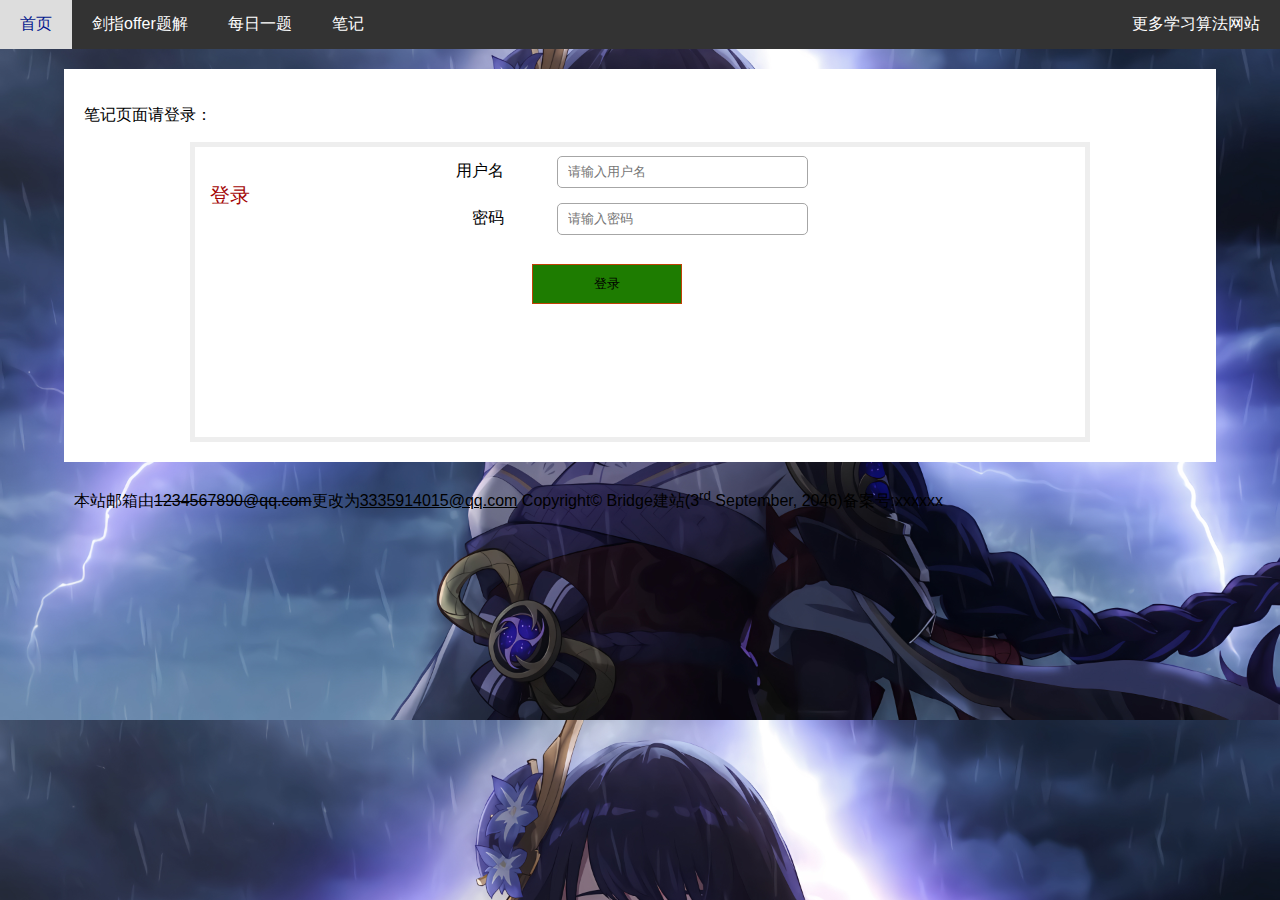
<file: htmlhw/html/login.html>
<!DOCTYPE html>
<html>

<head>
  <title>Alg</title>
  <meta charset="UTF-8">
  <meta name="viewport" content="width=device-width, initial-scale=1">
  <link href="../css/home.css" rel="stylesheet">
</head>

<body>

  <nav class="nav" style="text-align: center;">
    <a href="../index.html">首页</a>
    <a href="./Offer.html">剑指offer题解</a>
    <a href="./TopicView.html"> 每日一题</a>
    <a href="./TakingNotes.html">笔记</a>

    <a href="./MoreView.html" class="right">更多学习算法网站</a>
  </nav>

  <div class="row" style="margin-top: 20px;">
    <div class="moreViewMain">
     <p>笔记页面请登录：</p>
     <div class="rg_layout">
      <div class="rg_left">
          <p>登录</p>
      </div>
      <div class="rg_center">
          <div class="rg_form">
              <form action="#" method="post">
                  <table>
                      <tr>
                          <td class="td_left"><label for="username">用户名</label></td>
                          <td class="td_right"><input type="text" name="username" id="username" placeholder="请输入用户名"></td>
                      </tr>
                      <tr>
                          <td class="td_left"><label for="password">密码</label></td>
                          <td class="td_right"><input type="password" name="password" id="password" placeholder="请输入密码"></td>
                      </tr>
                      <tr>
                        <td colspan="2" align="center"><input type="submit" id="btn_sub" value="登录"></td>
                    </tr>
                  </table>
              </form>
          </div>
      </div>
  </div>
    </div>
    <div class="footer">
      <p>本站邮箱由<del>1234567890@qq.com</del>更改为<u>3335914015@qq.com</u>
        Copyright&copy; Bridge建站(3<sup>rd</sup> September, 2046)备案号:xxxxxx
      </p>
    </div>

</body>
<style scoped>
  .moreViewMain {
    -ms-flex: 70%;
    flex: 70%;
    background-color: white;
    padding: 20px;
  }
  .rg_layout{
            width: 900px;
            height: 300px;
            border: 5px solid #EEEEEE;
            background-color: white;
            /*让div水平居中*/
            margin: auto;
            margin-top: 15px;
        }
        .rg_left{
            float: left;
            margin: 15px;
            width: 20%;
        }
        .rg_left > p:first-child{
            color: #a30404;
            font-size: 20px;
        }
      
        .rg_center{
            float: left;
            width: 450px;
        }
        .rg_right{
            float: right;
            margin: 15px;
        }
        .rg_right > p:first-child{
            font-size: 15px;
        }

        .td_left{
            width: 100px;
            text-align: right;
            height: 45px;
        }
        .td_right{
            padding-left: 50px;
        }
        #username,#password{
            width: 251px;
            height: 32px;
            border: 1px solid #A6A6A6;
            /*设置边框圆角*/
            border-radius: 5px;
            padding-left: 10px ;
        }
        #checkcode{
            width: 110px;
        }
        #btn_sub{
            margin-top: 20px;
            width: 150px;
            height: 40px;
            background-color: #1e7c01;
            border: 1px solid #c04106;
        }
</style>

</html>
</file>
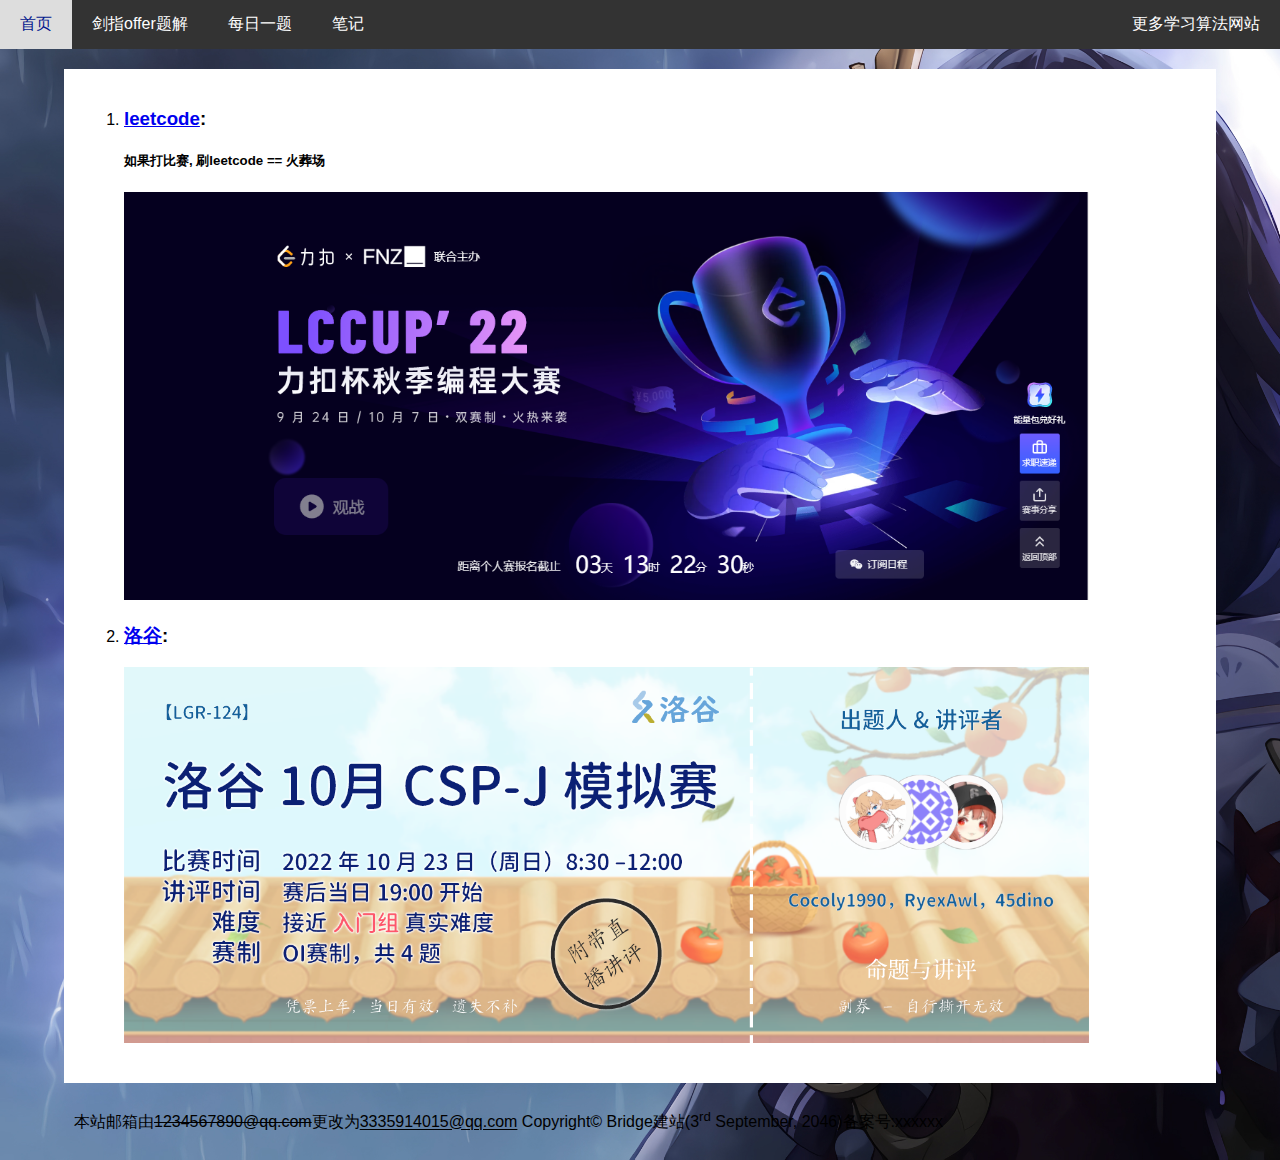
<file: htmlhw/html/MoreView.html>
<!DOCTYPE html>
<html>

<head>
  <title>Alg</title>
  <meta charset="UTF-8">
  <meta name="viewport" content="width=device-width, initial-scale=1">
  <link href="../css/home.css" rel="stylesheet">
</head>

<body>

  <nav class="nav" style="text-align: center;">
    <a href="../index.html">首页</a>
    <a href="./Offer.html">剑指offer题解</a>
    <a href="./TopicView.html"> 每日一题</a>
    <a href="./TakingNotes.html">笔记</a>

    <a href="./MoreView.html" class="right">更多学习算法网站</a>
  </nav>

  <div class="row" style="margin-top: 20px;">
    <div class="moreViewMain">
      <ol>
        <li>
          <h3>
            <a href="https://leetcode.cn/" target="_blank">leetcode</a>:
            <h5>
              如果打比赛, 刷leetcode == 火葬场
            </h5>
          </h3>
          <img src="../images/moreleetcode.png" class="img-fluid" alt="">
        </li>
        <li>
          <h3>
            <a href="https://www.luogu.com.cn/" target="_blank">洛谷</a>:
          </h3>
          <img src="../images/morelougu.png" class="img-fluid" alt="">
        </li>
      </ol>
    </div>
    <div class="footer">
      <p>本站邮箱由<del>1234567890@qq.com</del>更改为<u>3335914015@qq.com</u>
        Copyright&copy; Bridge建站(3<sup>rd</sup> September, 2046)备案号:xxxxxx
      </p>
    </div>

</body>
<style scoped>
  .moreViewMain {
    -ms-flex: 70%;
    /* IE10 */
    flex: 70%;
    background-color: white;
    padding: 20px;
  }

  .img-fluid {
    width: 90%;
    height: 50%;
  }
</style>

</html>
</file>
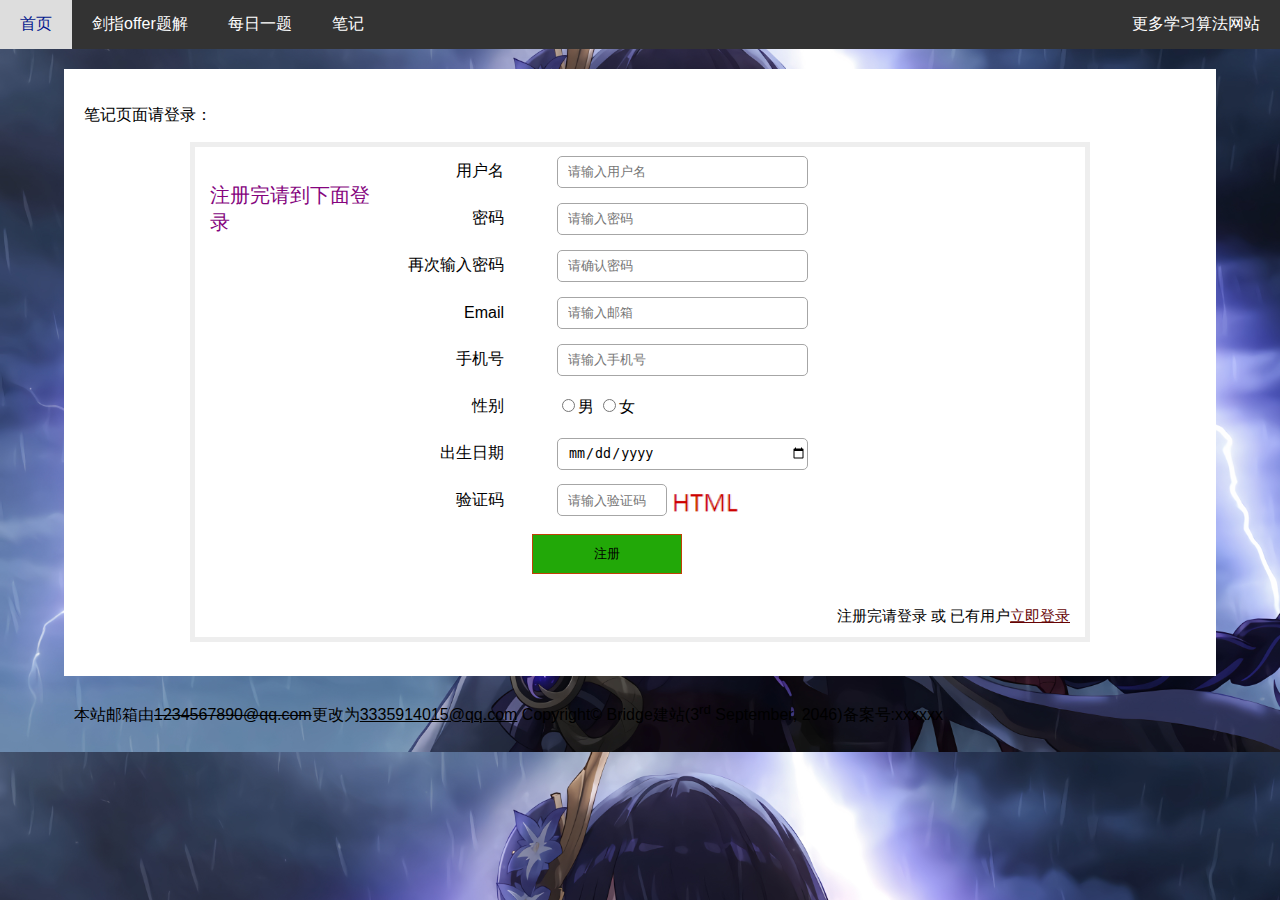
<file: htmlhw/html/TakingNotes.html>
<!DOCTYPE html>
<html>

<head>
  <title>Alg</title>
  <meta charset="UTF-8">
  <meta name="viewport" content="width=device-width, initial-scale=1">
  <link href="../css/home.css" rel="stylesheet">
</head>

<body>

  <nav class="nav" style="text-align: center;">
    <a href="../index.html">首页</a>
    <a href="./Offer.html">剑指offer题解</a>
    <a href="./TopicView.html"> 每日一题</a>
    <a href="./TakingNotes.html">笔记</a>

    <a href="./MoreView.html" class="right">更多学习算法网站</a>
  </nav>

  <div class="row" style="margin-top: 20px;">
    <div class="moreViewMain">
     <p>笔记页面请登录：</p>
     <div class="rg_layout">
      <div class="rg_left">
        <p>注册完请到下面登录</p>
      </div>
      <div class="rg_center">
          <div class="rg_form">
              <form action="#" method="post">
                  <table>
                      <tr>
                          <td class="td_left"><label for="username">用户名</label></td>
                          <td class="td_right"><input type="text" name="username" id="username" placeholder="请输入用户名"></td>
                      </tr>
                      <tr>
                          <td class="td_left"><label for="password">密码</label></td>
                          <td class="td_right"><input type="password" name="password" id="password" placeholder="请输入密码"></td>
                      </tr>
                      <tr>
                        <td class="td_left"><label for="password">再次输入密码</label></td>
                        <td class="td_right"><input type="password" name="password" id="password" placeholder="请确认密码"></td>
                    </tr>
                      <tr>
                          <td class="td_left"><label for="email">Email</label></td>
                          <td class="td_right"><input type="email" name="email" id="email" placeholder="请输入邮箱"></td>
                      </tr>
                      <tr>
                          <td class="td_left"><label for="tel">手机号</label></td>
                          <td class="td_right"><input type="text" name="tel" id="tel" placeholder="请输入手机号"></td>
                      </tr>
                      <tr>
                          <td class="td_left"><label>性别</label></td>
                          <td class="td_right"><input type="radio" name="gender" value="male">男
                              <input type="radio" name="gender" value="female">女</td>
                      </tr>
                      <tr>
                          <td class="td_left"><label for="birthday">出生日期</label></td>
                          <td class="td_right"><input type="date" name="birthday" id="birthday"></td>
                      </tr>
                      <tr>
                          <td class="td_left"><label for="checkcode">验证码</label></td>
                          <td class="td_right"><input type="text" name="checkcode" id="checkcode" placeholder="请输入验证码">
                              <img id="img_check" src="../images/check_code.png" >
                          </td>
                      </tr>
                      <tr>
                          <td colspan="2" align="center"><input type="submit" id="btn_sub" value="注册"></td>
                      </tr>
                  </table>


              </form>
          </div>
      </div>
      <div class="rg_right">
          <p >注册完请登录 或 已有用户<a href="./login.html">立即登录</a></p>
      </div>

  </div>
    </div>
    <div class="footer">
      <p>本站邮箱由<del>1234567890@qq.com</del>更改为<u>3335914015@qq.com</u>
        Copyright&copy; Bridge建站(3<sup>rd</sup> September, 2046)备案号:xxxxxx
      </p>
    </div>

</body>
<style scoped>
  .moreViewMain {
    -ms-flex: 70%;
    flex: 70%;
    background-color: white;
    padding: 20px;
  }
  .rg_layout{
            width: 900px;
            height: 500px;
            border: 5px solid #EEEEEE;
            background-color: white;
            /*让div水平居中*/
            margin: auto;
            margin-top: 15px;
        }
        .rg_left{
            float: left;
            margin: 15px;
            width: 20%;
        }
        .rg_left > p:first-child{
            color: #85047e;
            font-size: 20px;
        }
      
        .rg_center{
            float: left;
            width: 450px;
        }
        .rg_right{
            float: right;
            margin: 15px;
        }
        .rg_right > p:first-child{
            font-size: 15px;
        }
        .rg_right p a {
            color: rgb(102, 3, 3);
        }
        .td_left{
            width: 100px;
            text-align: right;
            height: 45px;
        }
        .td_right{
            padding-left: 50px;
        }
        #username,#password,#email,#name,#tel,#checkcode,#birthday{
            width: 251px;
            height: 32px;
            border: 1px solid #A6A6A6;
            border-radius: 5px;
            padding-left: 10px ;
        }
        #checkcode{
            width: 110px;
        }
        #img_check{
            height: 32px;
            vertical-align: middle;
        }
        #btn_sub{
          margin-top: 8px;
            width: 150px;
            height: 40px;
            background-color: #22a808;
            border: 1px solid #c04106;
        }
</style>

</html>
</file>
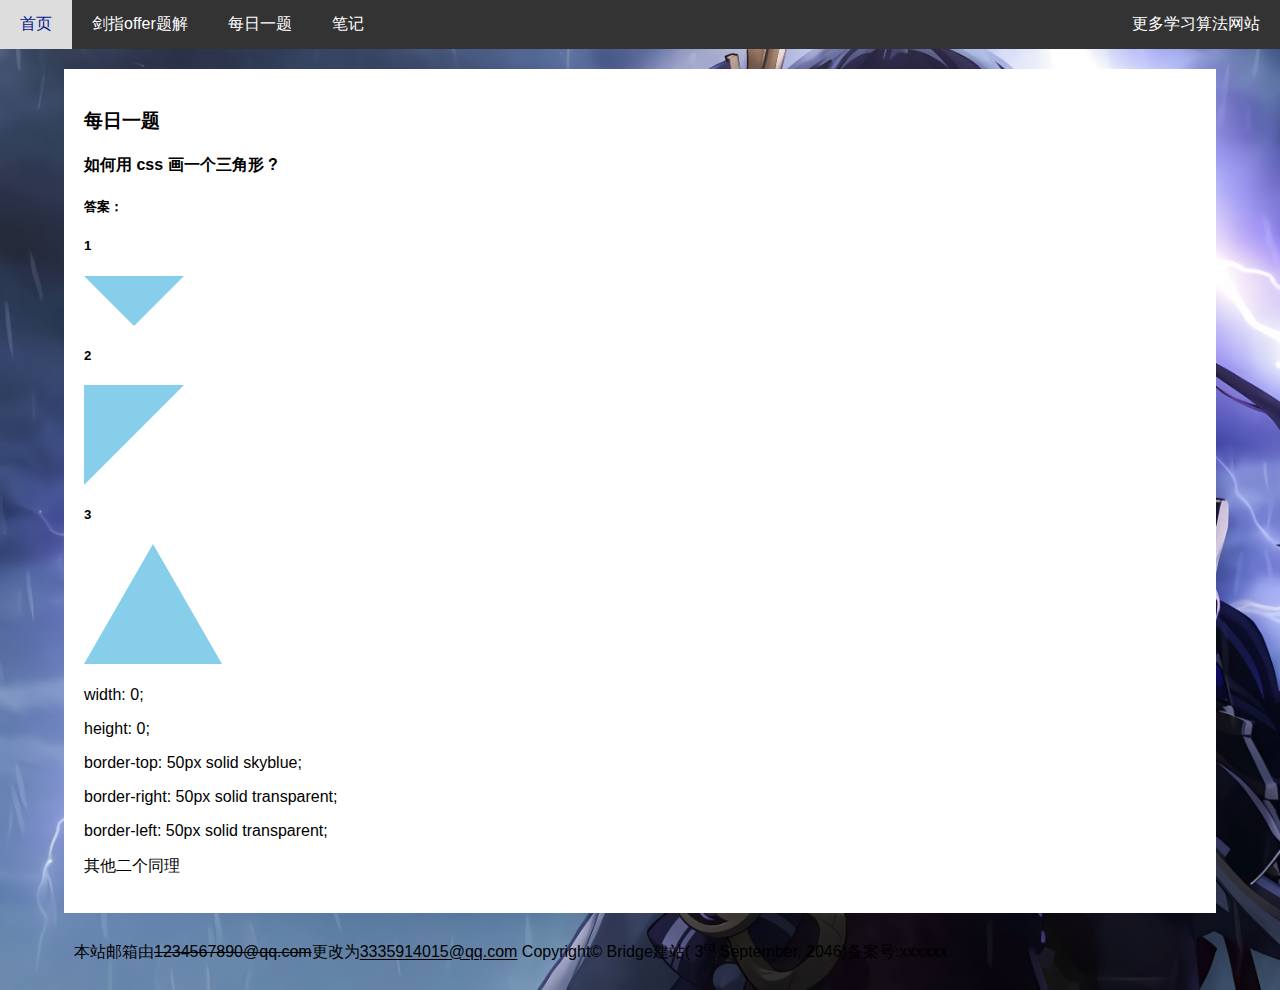
<file: htmlhw/html/TopicView.html>
<!DOCTYPE html>
<html>

<head>
  <title>Alg</title>
  <meta charset="UTF-8">
  <meta name="viewport" content="width=device-width, initial-scale=1">
  <link href="../css/home.css" rel="stylesheet">
</head>

<body>

  <nav class="nav" style="text-align: center;">
    <a href="../index.html">首页</a>
    <a href="./Offer.html">剑指offer题解</a>
    <a href="./TopicView.html"> 每日一题</a>
    <a href="./TakingNotes.html">笔记</a>

    <a href="./MoreView.html" class="right">更多学习算法网站</a>
  </nav>

  <div class="row" style="margin-top: 20px;">
    <div class="moreViewMain">
      <h3>每日一题</h3>
      <h4>如何用 css 画一个三角形 ?</h4> 
      <h5>答案：</h5>
      <h5>1</h5>
      <h5 class="triangleOne"></h5>
      <h5>2</h5>
      <h5 class="triangleTwo"></h5>
      <h5>3</h5>
      <h5 class="triangleThree"></h5>

      <p>width: 0;</p>
      <p> height: 0;</p>
      <p>border-top: 50px solid skyblue;</p>
      <p>border-right: 50px solid transparent;</p>
      <p> border-left: 50px solid transparent;</p>
      <p>其他二个同理</p>
    </div>
       
    <div class="footer">
      <p>本站邮箱由<del>1234567890@qq.com</del>更改为<u>3335914015@qq.com</u>
        Copyright&copy; Bridge建站( 3<sup>rd</sup> September, 2046)备案号:xxxxxx
      </p>
    </div>
  </div>

</body>
<style scoped>
  .moreViewMain {
    -ms-flex: 70%;
    /* IE10 */
    flex: 70%;
    background-color: white;
    padding: 20px;
  }

  .triangleOne {
    width: 0;
    height: 0;
    border-top: 50px solid skyblue;
    border-right: 50px solid transparent;
    border-left: 50px solid transparent;
  }
  .triangleTwo {
    width: 0;
    height: 0;
    border-top: 100px solid skyblue;
    border-right: 100px solid transparent;
  }
  .triangleThree {
		width: 0;
		height: 0;
		border-left: 69px solid transparent;  
		border-right: 69px solid transparent;  
		border-bottom: 120px solid skyblue; 
}
</style>

</html>
</file>
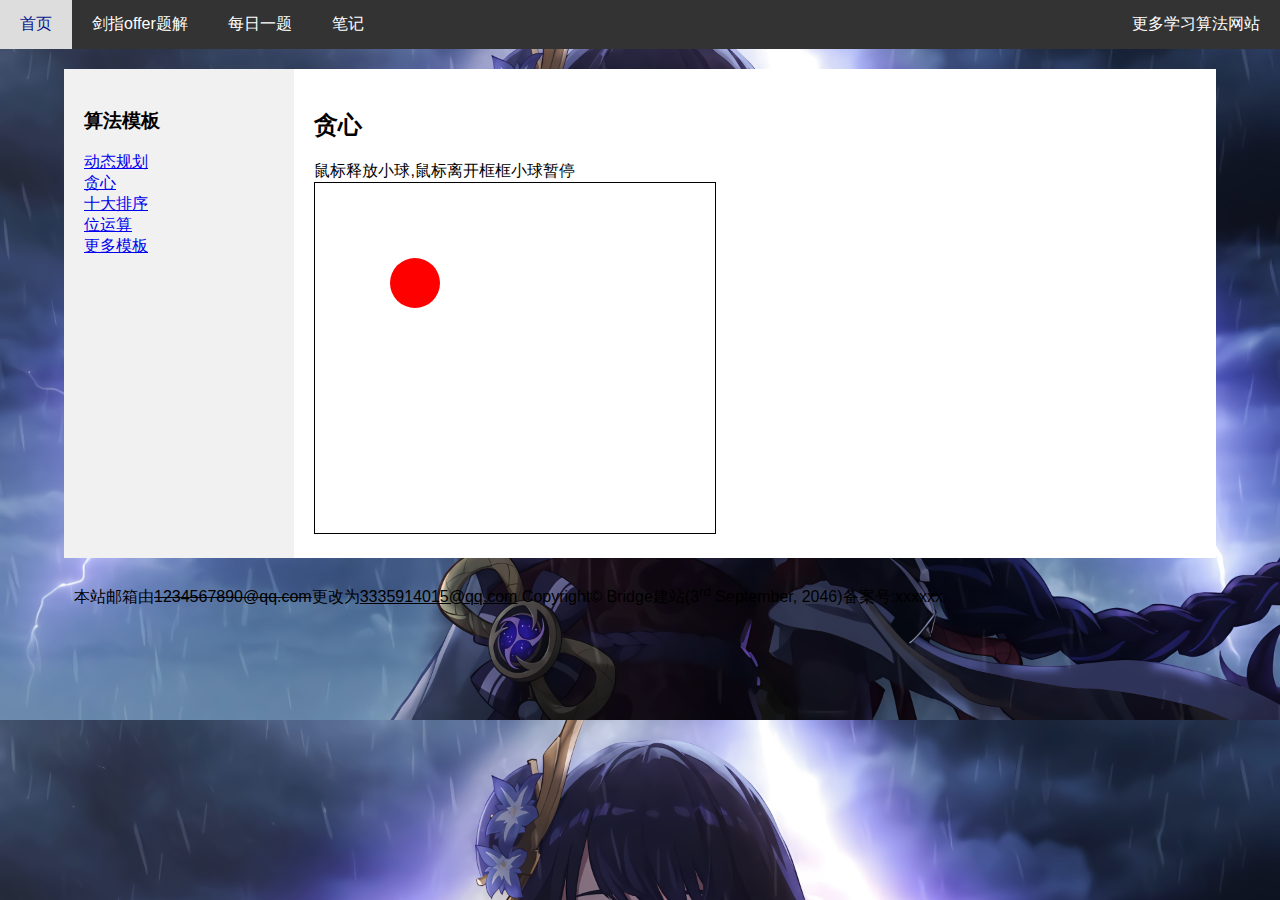
<file: htmlhw/html/Alghtml/HomeGreedView.html>
<!DOCTYPE html>
<html>

<head>
  <title>Alg</title>
  <meta charset="UTF-8">
  <meta name="viewport" content="width=device-width, initial-scale=1">
  <link href="../../css/home.css" rel="stylesheet">
</head>

<body>

  <nav class="nav" style="text-align: center;">
    <a href="../../index.html">首页</a>
    <a href="../Offer.html">剑指offer题解</a>
    <a href="../TopicView.html">每日一题</a>
    <a href="../TakingNotes.html"> 笔记</a>
    
    
    <a href="../MoreView.html" class="right">更多学习算法网站</a>
  </nav>

  <div class="row" style="margin-top: 20px;">
    <div class="side">
      <h3>算法模板</h3>
      <a href="../../index.html">动态规划</a><br>
      <a href="./HomeGreedView.html">贪心</a><br>
      <a href="./HomeSort.html">十大排序</a><br>
      <a href="./HomeWei.html">位运算</a><br>
      <a href="../al.html" target="_blank">更多模板</a><br>

      
    </div>
    <div class="main">
      <h2>贪心</h2>
      <div>
        鼠标释放小球,鼠标离开框框小球暂停
        <div>
          <canvas id="canvas" width="400" height="350"></canvas>
        </div>
      </div>
      <script>
        var canvas = document.getElementById('canvas');
        var ctx = canvas.getContext('2d');
        var raf;
        var running = false;

        var ball = {
          x: 100,
          y: 100,
          vx: 5,
          vy: 1,
          radius: 25,
          color: 'red',
          draw: function () {
            ctx.beginPath();
            ctx.arc(this.x, this.y, this.radius, 0, Math.PI * 2, true);
            ctx.closePath();
            ctx.fillStyle = this.color;
            ctx.fill();
          }
        };

        function clear() {
          ctx.fillStyle = 'rgba(255,255,255,0.3)';
        
          ctx.fillRect(0, 0, canvas.width, canvas.height);
        }

        function draw() {
          clear();
          ball.draw();
          ball.x += ball.vx;
          ball.y += ball.vy;

          if (ball.y + ball.vy > canvas.height || ball.y + ball.vy < 0) {
            ball.vy = -ball.vy;
          }
          if (ball.x + ball.vx > canvas.width || ball.x + ball.vx < 0) {
            ball.vx = -ball.vx;
          }

          raf = window.requestAnimationFrame(draw);
        }

        canvas.addEventListener('mousemove', function (e) {
          if (!running) {
            clear();
            ball.x = e.offsetX;
            ball.y = e.offsetY;
            ball.draw();
          }
        });

        canvas.addEventListener('click', function (e) {
          if (!running) {
            raf = window.requestAnimationFrame(draw);
            running = true;
          }
        });

        canvas.addEventListener('mouseout', function (e) {
          window.cancelAnimationFrame(raf);
          running = false;
        });

        ball.draw();


      </script>
    </div>

    <div class="footer">
      <p>本站邮箱由<del>1234567890@qq.com</del>更改为<u>3335914015@qq.com</u>
        Copyright&copy; Bridge建站(3<sup>rd</sup> September, 2046)备案号:xxxxxx
      </p>
    </div>

</body>
<style scoped>
  
  canvas { 
    border: 1px solid black; 
  }
  
</style>
</html>
</file>
<file: htmlhw/css/home.css>
* {
    box-sizing: border-box;
}

body {
    font-family: Arial;
    margin: 0;
    background-image: url("../images/background.jpg");
    background-size: cover;
}
.header {
    padding: 80px;
    text-align: center;
    background: #1abc9c;
    color: white;
}

.header h1 {
    font-size: 40px;
}

.nav {
    overflow: hidden;
    background-color: #333;
}

/* 导航栏样式 */
.nav a {
    float: left;
    display: block;
    color: white;
    text-align: center;
    padding: 14px 20px;
    text-decoration: none;
}

.nav a.right {
    float: right;
}
.nav a:hover {
    background-color: #ddd;
    color: rgb(2, 23, 141);
}

.row {  
    width: 90%;
    height: 90%;
    margin: auto;
    display: -ms-flexbox; 
    display: flex;
    -ms-flex-wrap: wrap; 
    flex-wrap: wrap;
}

.side {
    -ms-flex: 30%;
    flex: 10%;
    background-color: #f1f1f1;
    padding: 20px;
}

.main {   
    -ms-flex: 70%; 
    flex: 70%;
    background-color: white;
    padding: 20px;
}


.footer {
    padding: 10px;
    text-align: center;
}

@media screen and (max-width: 700px) {
    .row {   
        flex-direction: column;
    }
}

@media screen and (max-width: 400px) {
    .nav a {
        float: none;
        width: 100%;
    }
}
</file>
